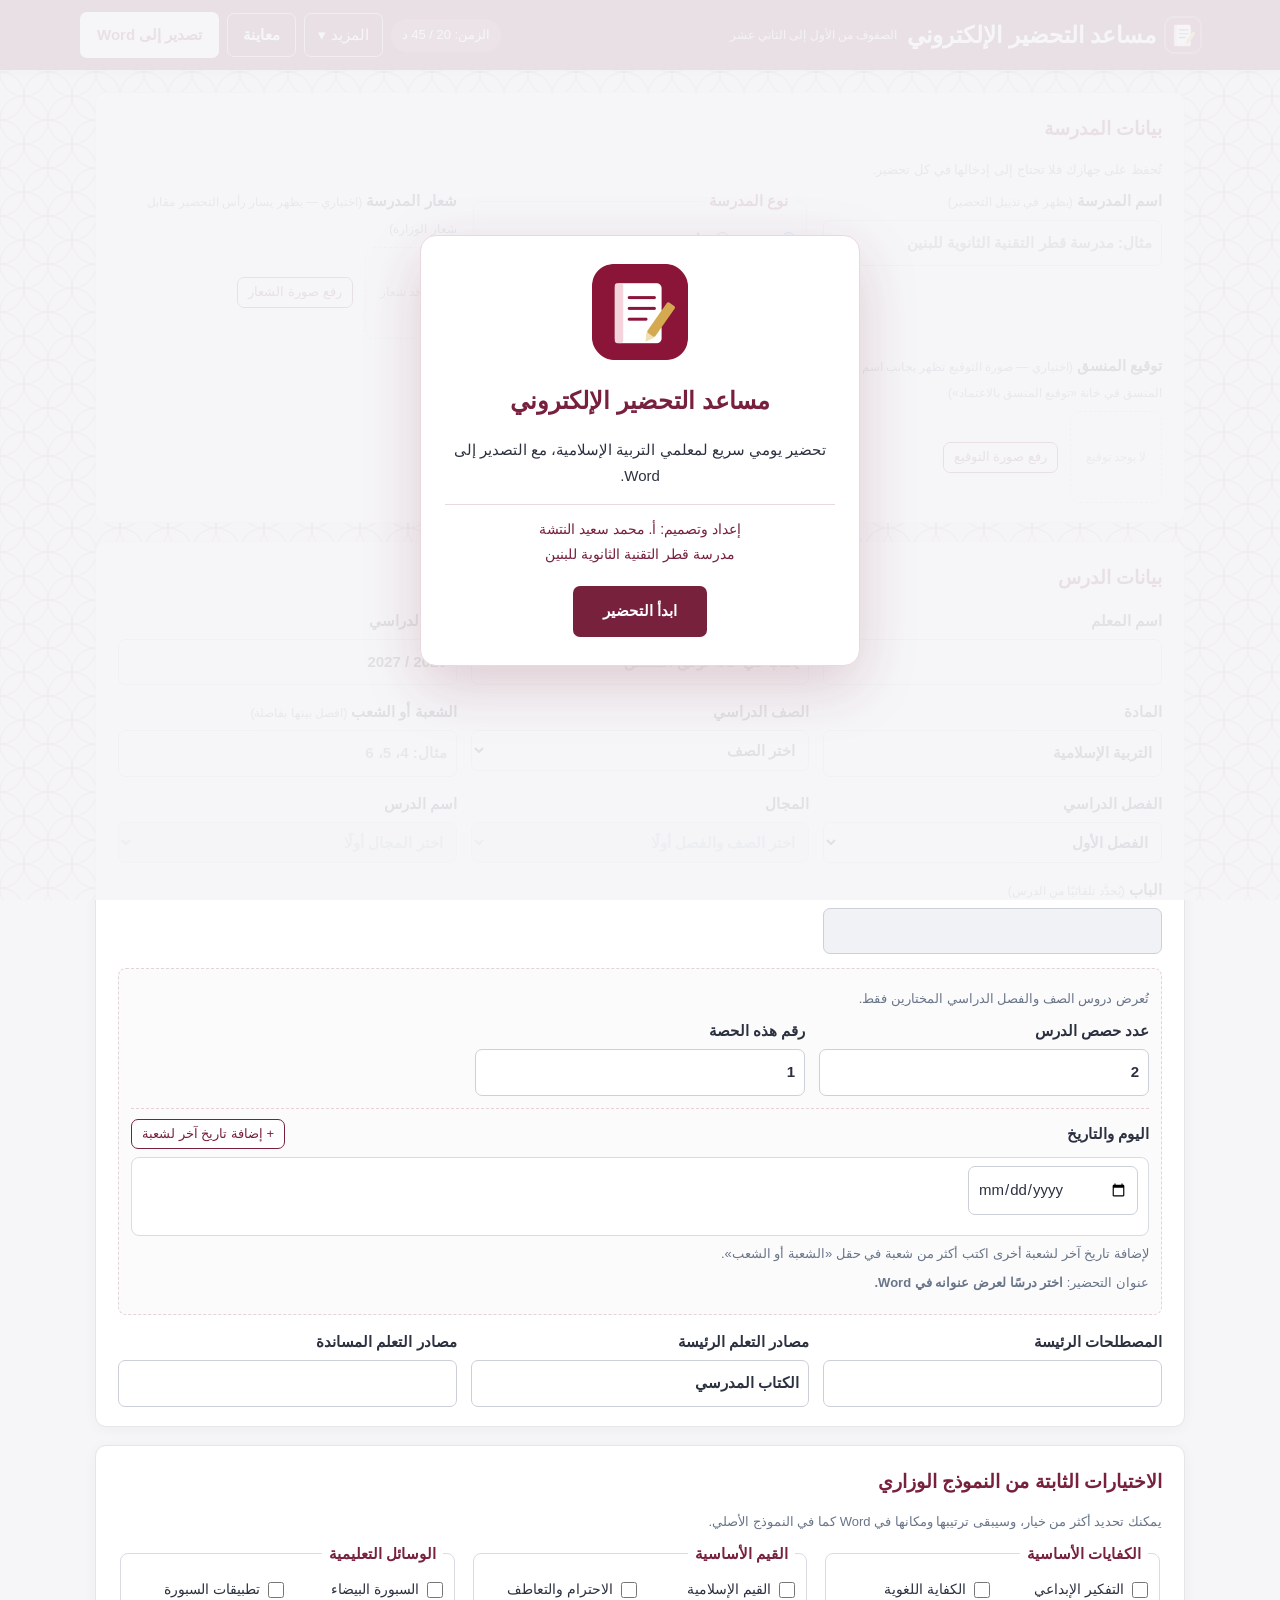
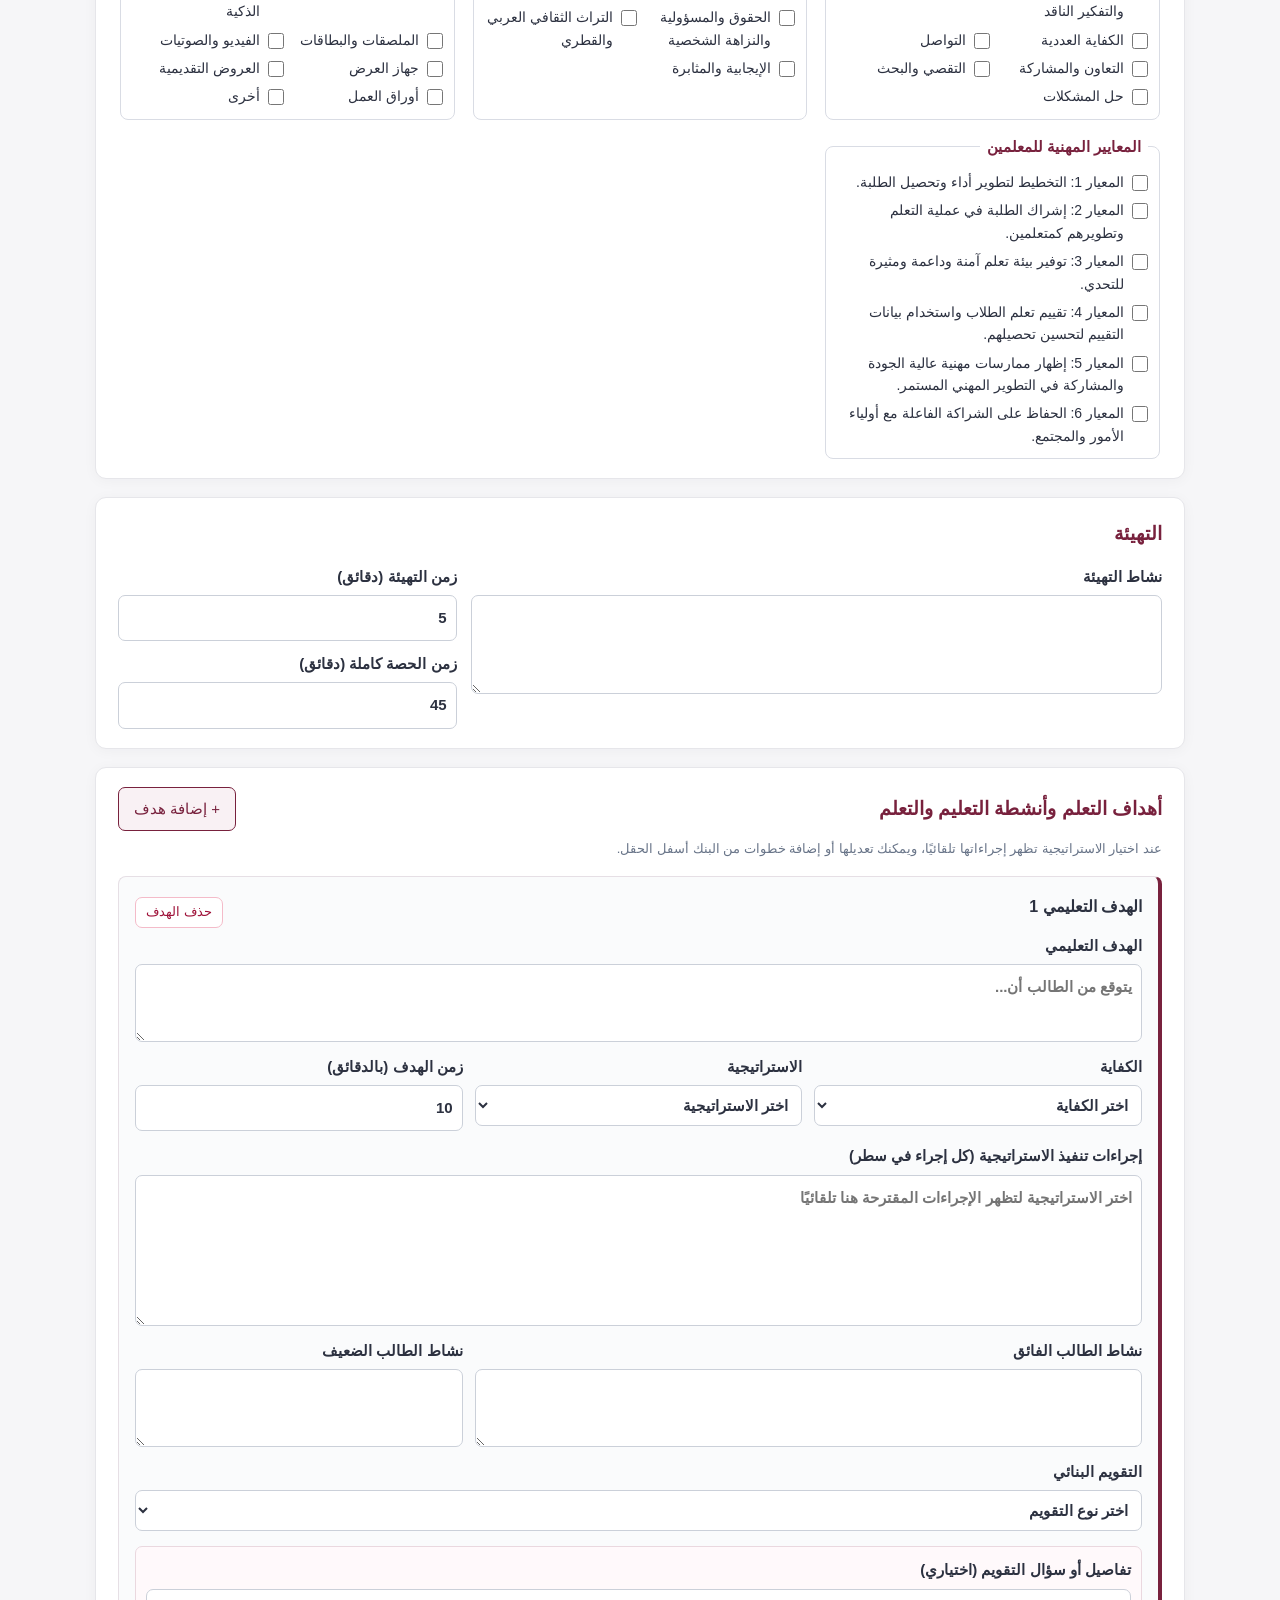
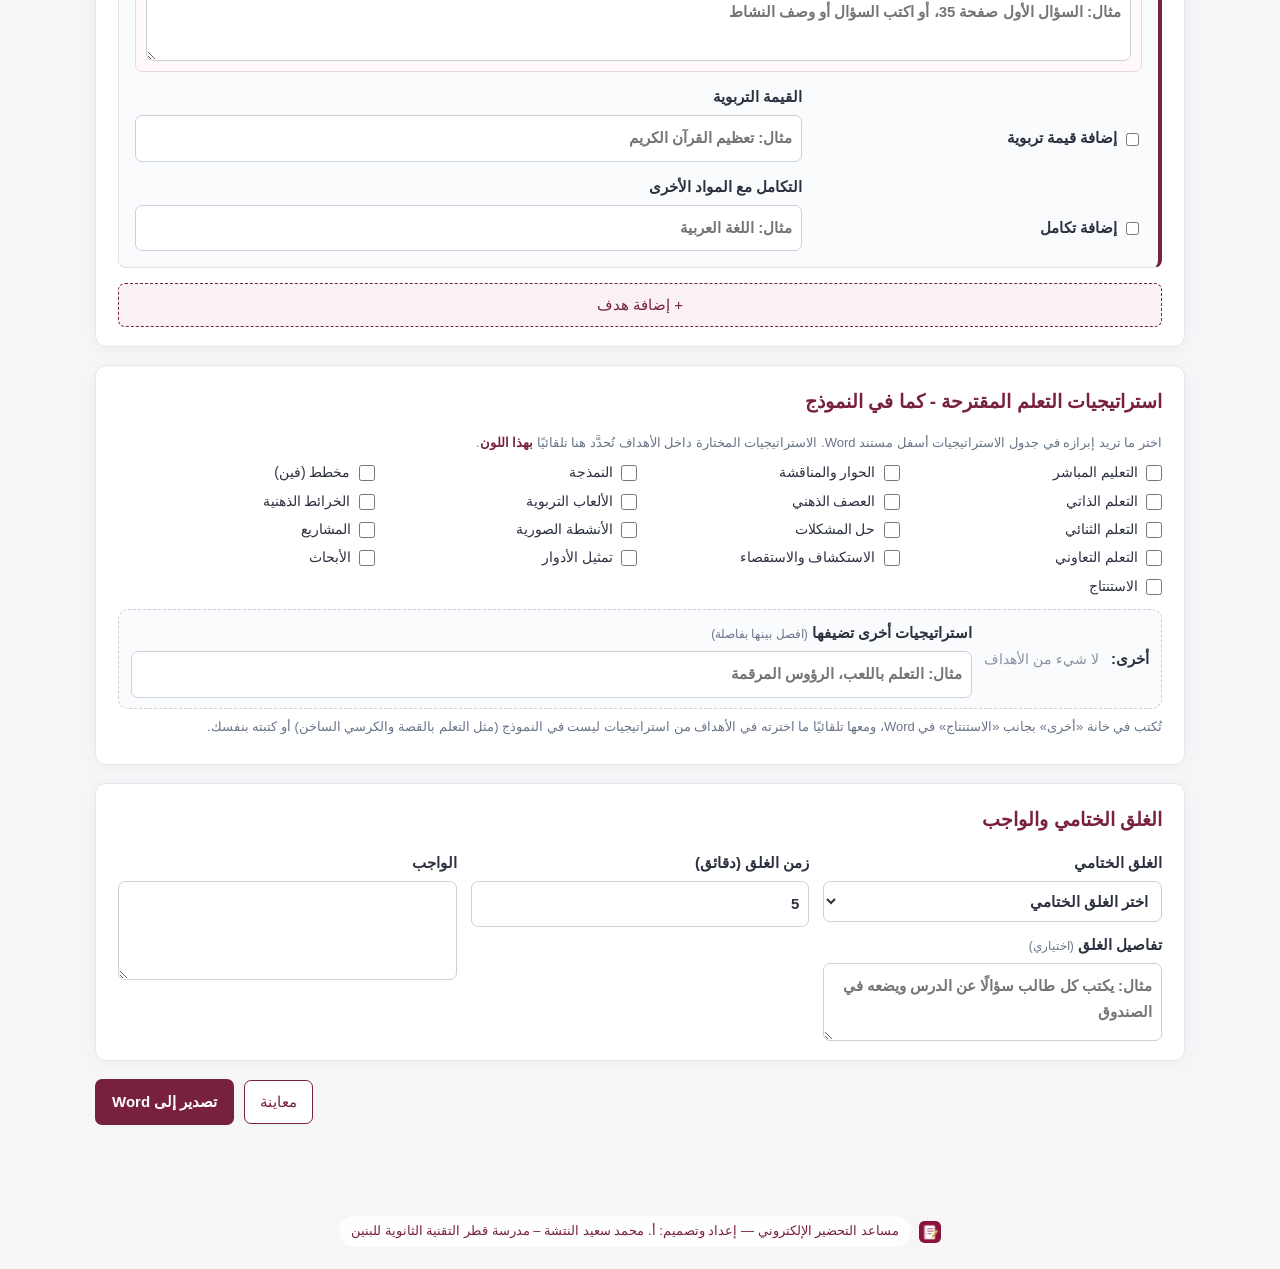
<file: musaed/index.html>
<!doctype html>
<html lang="ar" dir="rtl">
<head>
<meta charset="utf-8">
<meta name="viewport" content="width=device-width,initial-scale=1">
<title>مساعد التحضير الإلكتروني</title>
<meta name="description" content="مساعد التحضير الإلكتروني لمعلمي التربية الإسلامية: تحضير يومي سريع وتصدير إلى Word.">
<meta name="theme-color" content="#78213d">
<link rel="manifest" href="manifest.webmanifest">
<link rel="icon" type="image/png" sizes="32x32" href="icons/favicon-32.png">
<link rel="icon" type="image/png" sizes="16x16" href="icons/favicon-16.png">
<link rel="apple-touch-icon" href="icons/apple-touch-icon.png">
<meta name="apple-mobile-web-app-capable" content="yes">
<meta name="apple-mobile-web-app-title" content="مساعد التحضير">
<link rel="stylesheet" href="static/style.css?v=2026-11-18">
</head>
<body>

<header>
  <h1 class="brand"><img src="icons/icon-192.png" alt="" width="34" height="34"> مساعد التحضير الإلكتروني <small>الصفوف من الأول إلى الثاني عشر</small></h1>
  <div class="header-actions">
    <div class="time-badge" id="time_badge" title="مجموع أزمنة التهيئة والأهداف والغلق">الزمن: 0 / 45 د</div>
    <details class="menu">
      <summary>المزيد ▾</summary>
      <div class="menu-list">
        <button type="button" id="newBtn">تحضير جديد (مسح النموذج)</button>
        <button type="button" id="nextBtn">الحصة التالية لنفس الدرس</button>
        <button type="button" id="lintBtn">تدقيق التحضير</button>
        <button type="button" id="saveFileBtn">حفظ التحضير في ملف</button>
        <button type="button" id="openFileBtn">فتح تحضير محفوظ</button>
        <button type="button" id="openFolderBtn" hidden>فتح مجلد التحضيرات</button>
        <button type="button" id="installBtn">تثبيت المساعد على هذا الجهاز</button>
        <button type="button" id="helpBtn">طريقة التثبيت والمساعدة</button>
        <button type="button" id="toolsBtn">من أدواتنا</button>
        <button type="button" id="quitBtn" class="danger" hidden>إيقاف المساعد</button>
      </div>
    </details>
    <button id="previewBtn" type="button">معاينة</button>
    <button id="exportBtn" type="button" class="primary">تصدير إلى Word</button>
  </div>
  <input type="file" id="openFile" accept=".json,application/json" hidden>
</header>

<main>
<div id="error" role="alert" class="error-msg" hidden></div>

<section>
  <h2>بيانات المدرسة</h2>
  <p class="note" id="storageNote">تُحفظ على جهازك فلا تحتاج إلى إدخالها في كل تحضير.</p>
  <div class="grid school-grid">
    <label>اسم المدرسة <span class="hint-inline">(يظهر في تذييل التحضير)</span><input id="school_name" placeholder="مثال: مدرسة قطر التقنية الثانوية للبنين"></label>
    <fieldset class="school-type"><legend>نوع المدرسة</legend>
      <label><input type="radio" name="school_type_r" value="بنين" checked> بنين</label>
      <label><input type="radio" name="school_type_r" value="بنات"> بنات</label>
      <input type="hidden" id="school_type" value="بنين">
      <p class="note">في مدارس البنات تُكتب الإجراءات بصيغة المؤنث (تقرأ الطالبة...).</p>
    </fieldset>
    <div class="logo-box">
      <span class="logo-title">شعار المدرسة <span class="hint-inline">(اختياري — يظهر يسار رأس التحضير مقابل شعار الوزارة)</span></span>
      <div class="logo-row">
        <div class="logo-preview" id="logoPreview"><span>لا يوجد شعار</span></div>
        <div class="logo-actions">
          <button type="button" class="mini" id="logoBtn">رفع صورة الشعار</button>
          <button type="button" class="mini danger-mini" id="logoRemove" hidden>حذف الشعار</button>
        </div>
      </div>
      <input type="file" id="logoFile" accept="image/png,image/jpeg,image/webp,image/gif,image/bmp" hidden>
    </div>
    <div class="logo-box">
      <span class="logo-title">توقيع المنسق <span class="hint-inline">(اختياري — صورة التوقيع تظهر بجانب اسم المنسق في خانة «توقيع المنسق بالاعتماد»)</span></span>
      <div class="logo-row">
        <div class="logo-preview sign-preview" id="signPreview"><span>لا يوجد توقيع</span></div>
        <div class="logo-actions">
          <button type="button" class="mini" id="signBtn">رفع صورة التوقيع</button>
          <button type="button" class="mini danger-mini" id="signRemove" hidden>حذف التوقيع</button>
        </div>
      </div>
      <input type="file" id="signFile" accept="image/png,image/jpeg,image/webp,image/gif,image/bmp" hidden>
    </div>
  </div>
</section>

<section>
  <h2>بيانات الدرس</h2>
  <div class="grid">
    <label><span id="teacherLabel">اسم المعلم</span><input id="teacher_name"></label>
    <label>اسم المنسق<input id="coordinator_name" placeholder="يُكتب في خانة توقيع المنسق"></label>
    <label>العام الدراسي<input id="school_year" type="text" placeholder="مثال: 2026 / 2027" autocomplete="off" inputmode="numeric"></label>
    <label>المادة<input id="subject" value="التربية الإسلامية"></label>

    <label>الصف الدراسي
      <select id="grade">
        <option value="">اختر الصف</option>
        <option>الأول</option><option>الثاني</option><option>الثالث</option><option>الرابع</option>
        <option>الخامس</option><option>السادس</option><option>السابع</option><option>الثامن</option>
        <option>التاسع</option><option>العاشر</option><option>الحادي عشر</option><option>الثاني عشر</option>
      </select>
    </label>
    <label>الشعبة أو الشعب <span class="hint-inline">(افصل بينها بفاصلة)</span><input id="grade_section" placeholder="مثال: 4، 5، 6"></label>
    <label>الفصل الدراسي
      <select id="semester"><option value="الأول">الفصل الأول</option><option value="الثاني">الفصل الثاني</option></select>
    </label>

    <label>المجال<select id="unit"><option value="">اختر الصف والفصل أولًا</option></select></label>
    <label>اسم الدرس<select id="lesson_id" disabled><option value="">اختر المجال أولًا</option></select></label>
    <label>الباب <span class="hint-inline">(يُحدَّد تلقائيًا من الدرس)</span><input id="chapter" readonly tabindex="-1" class="readonly" value=""></label>

    <input type="hidden" id="lesson_title">

    <div class="lesson-details" style="grid-column:1/-1">
      <p class="note" id="lesson_hint">تُعرض دروس الصف والفصل الدراسي المختارين فقط.</p>
      <div class="grid">
        <label>عدد حصص الدرس<input id="sessions_total" type="number" min="1" max="20" value="2"></label>
        <label>رقم هذه الحصة<input id="session_number" type="number" min="1" max="20" value="1"></label>
        <input type="hidden" id="day_date">
      </div>
      <div id="dates-box">
        <div class="dates-head">
          <strong>اليوم والتاريخ</strong>
          <button type="button" class="mini" id="addDateBtn">+ إضافة تاريخ آخر لشعبة</button>
        </div>
        <div id="dates-list"></div>
        <p class="note" id="dates-note"></p>
      </div>
      <div class="grid" id="verses-box" hidden>
        <label>من الآية<input id="verses_from" type="number" min="1" placeholder="رقم الآية الأولى"></label>
        <label>إلى الآية<input id="verses_to" type="number" min="1" placeholder="رقم الآية الأخيرة"></label>
      </div>
      <p class="note">عنوان التحضير: <strong id="lesson_preview">اختر درسًا لعرض عنوانه في Word.</strong></p>
    </div>

    <label>المصطلحات الرئيسة<input id="terms"></label>
    <label>مصادر التعلم الرئيسة<input id="main_sources" value="الكتاب المدرسي"></label>
    <label>مصادر التعلم المساندة<input id="support_sources"></label>
  </div>
</section>

<section>
  <h2>الاختيارات الثابتة من النموذج الوزاري</h2>
  <p class="note">يمكنك تحديد أكثر من خيار، وسيبقى ترتيبها ومكانها في Word كما في النموذج الأصلي.</p>
  <div class="grid">
    <fieldset><legend>الكفايات الأساسية</legend><div id="selected_competencies" class="checkgrid"></div></fieldset>
    <fieldset><legend>القيم الأساسية</legend><div id="selected_values" class="checkgrid"></div></fieldset>
    <fieldset><legend>الوسائل التعليمية</legend><div id="selected_tools" class="checkgrid"></div></fieldset>
    <fieldset><legend>المعايير المهنية للمعلمين</legend><div id="selected_standards" class="checkgrid"></div></fieldset>
  </div>
</section>

<section>
  <h2>التهيئة</h2>
  <div class="grid">
    <label class="span2">نشاط التهيئة<textarea id="warmup" rows="3"></textarea></label>
    <div>
      <label>زمن التهيئة (دقائق)<input id="warmup_time" type="number" min="1" max="180" value="5"></label>
      <label class="mt">زمن الحصة كاملة (دقائق)<input id="class_duration" type="number" min="10" max="180" value="45"></label>
    </div>
  </div>
</section>

<section>
  <div class="section-head">
    <h2>أهداف التعلم وأنشطة التعليم والتعلم</h2>
    <button type="button" class="secondary" id="addBtn">+ إضافة هدف</button>
  </div>
  <p class="note">عند اختيار الاستراتيجية تظهر إجراءاتها تلقائيًا، ويمكنك تعديلها أو إضافة خطوات من البنك أسفل الحقل.</p>
  <div id="objectives-container"></div>
  <button type="button" class="secondary add-bottom" id="addBtn2">+ إضافة هدف</button>
</section>

<section>
  <h2>استراتيجيات التعلم المقترحة - كما في النموذج</h2>
  <p class="note">اختر ما تريد إبرازه في جدول الاستراتيجيات أسفل مستند Word. الاستراتيجيات المختارة داخل الأهداف تُحدَّد هنا تلقائيًا <span class="auto-sample">بهذا اللون</span>.</p>
  <div id="selected_strategies" class="checkgrid four"></div>
  <div class="others-box">
    <strong>أخرى:</strong>
    <span id="other_auto" class="others-auto"></span>
    <label class="others-input">استراتيجيات أخرى تضيفها <span class="hint-inline">(افصل بينها بفاصلة)</span><input id="other_strategies" placeholder="مثال: التعلم باللعب، الرؤوس المرقمة"></label>
  </div>
  <p class="note">تُكتب في خانة «أخرى» بجانب «الاستنتاج» في Word، ومعها تلقائيًا ما اخترته في الأهداف من استراتيجيات ليست في النموذج (مثل التعلم بالقصة والكرسي الساخن) أو كتبته بنفسك.</p>
</section>

<section>
  <h2>الغلق الختامي والواجب</h2>
  <div class="grid">
    <div class="closure-box">
      <label>الغلق الختامي<select id="closure_type"></select></label>
      <label class="mt">تفاصيل الغلق <span class="hint-inline" id="closureHint">(اختياري)</span><textarea id="closure" rows="2" placeholder="مثال: يكتب كل طالب سؤالًا عن الدرس ويضعه في الصندوق"></textarea></label>
    </div>
    <label>زمن الغلق (دقائق)<input id="closure_time" type="number" min="1" max="180" value="5"></label>
    <label>الواجب<textarea id="homework" rows="3"></textarea></label>
  </div>
</section>

<div class="bottom-bar">
  <p id="status" role="status"></p>
  <button type="button" id="previewBtn2">معاينة</button>
  <button type="button" id="exportBtn2" class="primary">تصدير إلى Word</button>
</div>
</main>

<footer class="credit">
  <img src="icons/icon-192.png" alt="" width="22" height="22">
  <span>مساعد التحضير الإلكتروني — إعداد وتصميم: أ. محمد سعيد النتشة – مدرسة قطر التقنية الثانوية للبنين</span>
</footer>

<dialog id="previewDialog">
  <div class="dialog-head">
    <h2>معاينة التحضير</h2>
    <div>
      <button type="button" id="previewExport" class="primary">تصدير إلى Word</button>
      <button type="button" id="previewClose">إغلاق</button>
    </div>
  </div>
  <div id="previewBody"></div>
</dialog>

<dialog id="toolsDialog">
  <div class="dialog-head">
    <h2>من أدواتنا</h2>
    <div><button type="button" id="toolsClose">إغلاق</button></div>
  </div>
  <div class="help-body">
    <p class="note">أدوات مجانية للمعلمين من إعداد أ. محمد سعيد النتشة، تعمل من المتصفح دون تثبيت. شاهد شرح كل أداة، أو افتح بوسترها وأرسله لزملائك.</p>
    <a class="promo-start" href="https://qatareducation-my.sharepoint.com/:v:/r/personal/m_alnatsheh0701_education_qa/_layouts/15/stream.aspx?id=%2Fpersonal%2Fm%5Falnatsheh0701%5Feducation%5Fqa%2FDocuments%2F%D8%A3%D8%AF%D9%88%D8%A7%D8%AA%20%D8%A7%D9%84%D9%85%D8%B9%D9%84%D9%85%D9%8A%D9%86%2F%D8%A3%D8%AF%D9%88%D8%A7%D8%AA%20%D8%A7%D9%84%D9%85%D8%B9%D9%84%D9%85%D9%8A%D9%86%2F%D9%81%D9%8A%D8%AF%D9%8A%D9%88%20%D8%A7%D9%84%D8%A8%D8%AF%D8%A1%20%D8%A8%D8%A3%D8%AF%D9%88%D8%A7%D8%AA%20%D8%A7%D9%84%D9%85%D8%B9%D9%84%D9%85%D9%8A%D9%86%2Emp4&share=cQoRt3jcoN9tQrR5XCvFY%5FwhEgUDvcTYOnmHdjW9xojOoFRo9w" target="_blank" rel="noopener" title="شاهد فيديو البدء">
      <span class="pv-img"><img src="static/promo/v-start.jpg" alt="فيديو البدء بأدوات المعلمين" loading="lazy"><span class="pv-play">▶</span><span class="pv-dur">3:26</span></span>
      <span class="ps-txt"><b>▶ فيديو البدء بأدوات المعلمين</b><small>الاستخراج في «المستندات»، و«ابدأ من هنا»، وأيقونة سطح المكتب، وأول استعمال.</small></span>
    </a>
    <div class="tool-card tool-current">
      <span class="tool-svg"><svg viewBox="0 0 24 24" width="28" height="28" fill="none" stroke="currentColor" stroke-width="1.8" stroke-linecap="round" stroke-linejoin="round"><path d="M4 5a2 2 0 0 1 2-2h13v16H6a2 2 0 0 0-2 2z"/><path d="M4 19V5M8 7h7"/></svg></span>
      <div>
        <h3>مساعد التحضير الإلكتروني <span class="tool-here">هذه الأداة</span></h3>
        <p>تحضير الدروس اليومي لمعلمي التربية الإسلامية للصفوف من الأول إلى الثاني عشر، على القالب الوزاري. تختار الصف والدرس، فيُعدّ لك التحضير جاهزًا للتعديل، ويُصدَّر إلى Word في دقائق بدل ساعات. وجدول حصصك يملأ التواريخ والحصص في التأمل الذاتي.</p>
        <div class="promo-row">
          <a class="promo-vid" href="https://qatareducation-my.sharepoint.com/:v:/r/personal/m_alnatsheh0701_education_qa/_layouts/15/stream.aspx?id=%2Fpersonal%2Fm%5Falnatsheh0701%5Feducation%5Fqa%2FDocuments%2F%D8%A3%D8%AF%D9%88%D8%A7%D8%AA%20%D8%A7%D9%84%D9%85%D8%B9%D9%84%D9%85%D9%8A%D9%86%2F%D8%A3%D8%AF%D9%88%D8%A7%D8%AA%20%D8%A7%D9%84%D9%85%D8%B9%D9%84%D9%85%D9%8A%D9%86%2F%D9%81%D9%8A%D8%AF%D9%8A%D9%88%20%D8%B4%D8%B1%D8%AD%20%D9%85%D8%B3%D8%A7%D8%B9%D8%AF%20%D8%A7%D9%84%D8%AA%D8%AD%D8%B6%D9%8A%D8%B1%20%D8%A7%D9%84%D8%A5%D9%84%D9%83%D8%AA%D8%B1%D9%88%D9%86%D9%8A%2Emp4&share=cQqL6NB45EEOQqGVrc6FOj7hEgUDQ%2DMwPdl%2DNVXqWATGQJKSAQ" target="_blank" rel="noopener" title="شاهد فيديو الشرح">
            <span class="pv-img"><img src="static/promo/v-prep.jpg" alt="فيديو شرح مساعد التحضير الإلكتروني" loading="lazy"><span class="pv-play">▶</span><span class="pv-dur">5:09</span></span>
            <b>▶ شاهد الشرح</b>
          </a>
          <a class="promo-post" href="static/promo/poster-prep.jpg" target="_blank" rel="noopener" title="افتح البوستر كاملًا">
            <span class="pv-img"><img src="static/promo/poster-prep-s.jpg" alt="بوستر مساعد التحضير الإلكتروني" loading="lazy"></span>
            <b>البوستر</b>
          </a>
        </div>
        <a class="promo-save" href="static/promo/poster-prep.jpg" download="بوستر مساعد التحضير الإلكتروني.jpg">⬇ حفظ البوستر لإرساله</a>
      </div>
    </div>
    <div class="tool-card">
      <span class="tool-svg"><svg viewBox="0 0 24 24" width="28" height="28" fill="none" stroke="currentColor" stroke-width="1.8" stroke-linecap="round" stroke-linejoin="round"><path d="M7 3h7l5 5v13H7z"/><path d="M14 3v5h5"/><path d="M10 13h6M10 17h4"/></svg></span>
      <div>
        <h3>معد أوراق العمل</h3>
        <p>أوراق العمل والاختبارات القصيرة لكل المواد. تكتب أسئلتك، والأداة تنسّق الورقة وتوزّع الدرجات وترتّب الصفحات، وتُخرجها في Word جاهزة للطباعة. وفيها نموذجان (أ/ب)، ونسخ بأسماء الطلاب.</p>
        <p class="tool-slogan">«أسئلتك من إعدادك… وتنسيقها علينا!»</p>
        <div class="promo-row">
          <a class="promo-vid" href="https://qatareducation-my.sharepoint.com/:v:/r/personal/m_alnatsheh0701_education_qa/_layouts/15/stream.aspx?id=%2Fpersonal%2Fm%5Falnatsheh0701%5Feducation%5Fqa%2FDocuments%2F%D8%A3%D8%AF%D9%88%D8%A7%D8%AA%20%D8%A7%D9%84%D9%85%D8%B9%D9%84%D9%85%D9%8A%D9%86%2F%D8%A3%D8%AF%D9%88%D8%A7%D8%AA%20%D8%A7%D9%84%D9%85%D8%B9%D9%84%D9%85%D9%8A%D9%86%2F%D9%81%D9%8A%D8%AF%D9%8A%D9%88%20%D8%B4%D8%B1%D8%AD%20%D9%85%D8%B9%D8%AF%20%D8%A3%D9%88%D8%B1%D8%A7%D9%82%20%D8%A7%D9%84%D8%B9%D9%85%D9%84%2Emp4&share=cQq7OmmG%2DyUdRrjDQb7sPXpSEgUD%2DCfNvqqDAiIVsdvpYOlL%5FA" target="_blank" rel="noopener" title="شاهد فيديو الشرح">
            <span class="pv-img"><img src="static/promo/v-ws.jpg" alt="فيديو شرح معد أوراق العمل" loading="lazy"><span class="pv-play">▶</span><span class="pv-dur">4:34</span></span>
            <b>▶ شاهد الشرح</b>
          </a>
          <a class="promo-post" href="static/promo/poster-ws.jpg" target="_blank" rel="noopener" title="افتح البوستر كاملًا">
            <span class="pv-img"><img src="static/promo/poster-ws-s.jpg" alt="بوستر معد أوراق العمل" loading="lazy"></span>
            <b>البوستر</b>
          </a>
        </div>
        <a class="promo-save" href="static/promo/poster-ws.jpg" download="بوستر معد أوراق العمل.jpg">⬇ حفظ البوستر لإرساله</a>
      </div>
    </div>
    <div class="tool-card">
      <span class="tool-svg"><svg viewBox="0 0 24 24" width="28" height="28" fill="none" stroke="currentColor" stroke-width="1.8" stroke-linecap="round" stroke-linejoin="round"><circle cx="12" cy="12" r="8"/><circle cx="12" cy="12" r="3"/></svg></span>
      <div>
        <h3>معد الاختبارات المدرسية</h3>
        <p>اختبارات التربية الإسلامية على القالب الوزاري. تكتب الأسئلة وإجاباتها، فيُخرج لك ملفي Word: ورقة الاختبار ونموذج الإجابة. يرتّب البدائل ويوزّع الإجابات الصحيحة، وفيه المصحف بالرسم العثماني، والأحاديث المشكولة، و«أكمل الحديث» بفراغات منسقة، وبناء الاختبار من جدول المواصفات ومطابقته.</p>
        <div class="promo-row">
          <a class="promo-vid" href="https://qatareducation-my.sharepoint.com/:v:/r/personal/m_alnatsheh0701_education_qa/_layouts/15/stream.aspx?id=%2Fpersonal%2Fm%5Falnatsheh0701%5Feducation%5Fqa%2FDocuments%2F%D8%A3%D8%AF%D9%88%D8%A7%D8%AA%20%D8%A7%D9%84%D9%85%D8%B9%D9%84%D9%85%D9%8A%D9%86%2F%D8%A3%D8%AF%D9%88%D8%A7%D8%AA%20%D8%A7%D9%84%D9%85%D8%B9%D9%84%D9%85%D9%8A%D9%86%2F%D9%81%D9%8A%D8%AF%D9%8A%D9%88%20%D9%85%D8%B9%D8%AF%20%D8%A7%D9%84%D8%A7%D8%AE%D8%AA%D8%A8%D8%A7%D8%B1%D8%A7%D8%AA%20%D8%A7%D9%84%D9%85%D8%AF%D8%B1%D8%B3%D9%8A%D8%A9%2Emp4&share=cQrGnIb%5F5603RKWZUuhQvZUVEgUDf2JrOdHSZsGobEqCLIBy4w" target="_blank" rel="noopener" title="شاهد فيديو الشرح">
            <span class="pv-img"><img src="static/promo/v-ex.jpg" alt="فيديو شرح معد الاختبارات المدرسية" loading="lazy"><span class="pv-play">▶</span><span class="pv-dur">4:10</span></span>
            <b>▶ شاهد الشرح</b>
          </a>
          <a class="promo-post" href="static/promo/poster-ex.jpg" target="_blank" rel="noopener" title="افتح البوستر كاملًا">
            <span class="pv-img"><img src="static/promo/poster-ex-s.jpg" alt="بوستر معد الاختبارات المدرسية" loading="lazy"></span>
            <b>البوستر</b>
          </a>
        </div>
        <a class="promo-save" href="static/promo/poster-ex.jpg" download="بوستر معد الاختبارات المدرسية.jpg">⬇ حفظ البوستر لإرساله</a>
      </div>
    </div>
    <p class="promo-dl">لإرسال الأدوات لزميل: <a href="https://drive.google.com/file/d/1kXBooXYsA51xmHlGNCUMFe1D51Qqzi2A/view?usp=sharing" target="_blank" rel="noopener">رابط التحميل</a> (الأدوات الثلاث في ملف واحد).</p>
  </div>
</dialog>

<dialog id="helpDialog">
  <div class="dialog-head">
    <h2>تثبيت المساعد والمساعدة</h2>
    <div><button type="button" id="helpClose">إغلاق</button></div>
  </div>
  <div class="help-body">
    <h3>على الكمبيوتر (Chrome أو Edge)</h3>
    <p>اضغط زر «تثبيت المساعد على هذا الجهاز» من قائمة «المزيد»، أو أيقونة التثبيت في شريط العنوان أعلى المتصفح. ستظهر أيقونة «مساعد التحضير» على سطح المكتب وفي قائمة ابدأ.</p>
    <h3>على الآيفون والآيباد (Safari)</h3>
    <p>اضغط زر المشاركة <strong>⬆︎</strong> أسفل الشاشة، ثم «إضافة إلى الشاشة الرئيسية».</p>
    <h3>على أجهزة أندرويد (Chrome)</h3>
    <p>افتح قائمة المتصفح ⋮ ثم «تثبيت التطبيق» أو «إضافة إلى الشاشة الرئيسية».</p>
    <h3>أين يُحفظ عملي؟</h3>
    <p>يُحفظ التحضير تلقائيًا على جهازك أنت فقط. لنقله إلى جهاز آخر استخدم «حفظ التحضير في ملف» ثم «فتح تحضير محفوظ» على الجهاز الآخر.</p>
    <p class="note">بعد أول فتح يعمل المساعد حتى دون اتصال بالإنترنت.</p>
  </div>
</dialog>

<div class="splash" id="splash" hidden>
  <div class="splash-card">
    <img src="icons/icon-192.png" alt="" width="96" height="96">
    <h1>مساعد التحضير الإلكتروني</h1>
    <p>تحضير يومي سريع لمعلمي التربية الإسلامية، مع التصدير إلى Word.</p>
    <p class="splash-credit">إعداد وتصميم: أ. محمد سعيد النتشة<br>مدرسة قطر التقنية الثانوية للبنين</p>
    <button type="button" class="primary" id="splashStart">ابدأ التحضير</button>
  </div>
</div>

<script src="static/local.js?v=2026-11-12"></script>
<script src="static/sync.js?v=3.0.0"></script>
<script>
TTLocal.start({ id: 'musaed', app: 'musaed-tahdeer', title: 'مساعد التحضير الإلكتروني', out: 'التحضيرات', version: '3.0.0', fallbackName: 'تحضير', backupDir: 'نسخ احتياطية للمسودة',
  store: {
    draft: { key: 'lessonPrepDraft_v1', file: 'المسودة.json' },
    logo: { key: 'schoolLogo_v1', file: 'شعار_المدرسة.json' },
    sign: { key: 'coordinatorSign_v1', file: 'توقيع_المنسق.json' },
    flags: { key: 'musaed.flags.v1', file: 'إعدادات.json' },
    timetable: { key: 'musaed.timetable.v1', file: 'جدول_الحصص.json' },
    mystrat: { key: 'musaed.myStrategies.v1', file: 'استراتيجياتي.json' } } },
  ["static/lists.js?v=2026-11-12",
  "static/lessons.js?v=2026-11-12",
  "static/strategy_bank.js?v=2026-11-14",
  "static/template.js?v=2026-11-12",
  "static/jszip.min.js?v=2026-11-12",
  "static/docx-export.js?v=2026-11-14b",
  "static/lint.js?v=2026-11-12",
  "static/planner.js?v=2026-11-14",
  "static/app.js?v=2026-11-14"]);
</script>
</body>
</html>
</file>
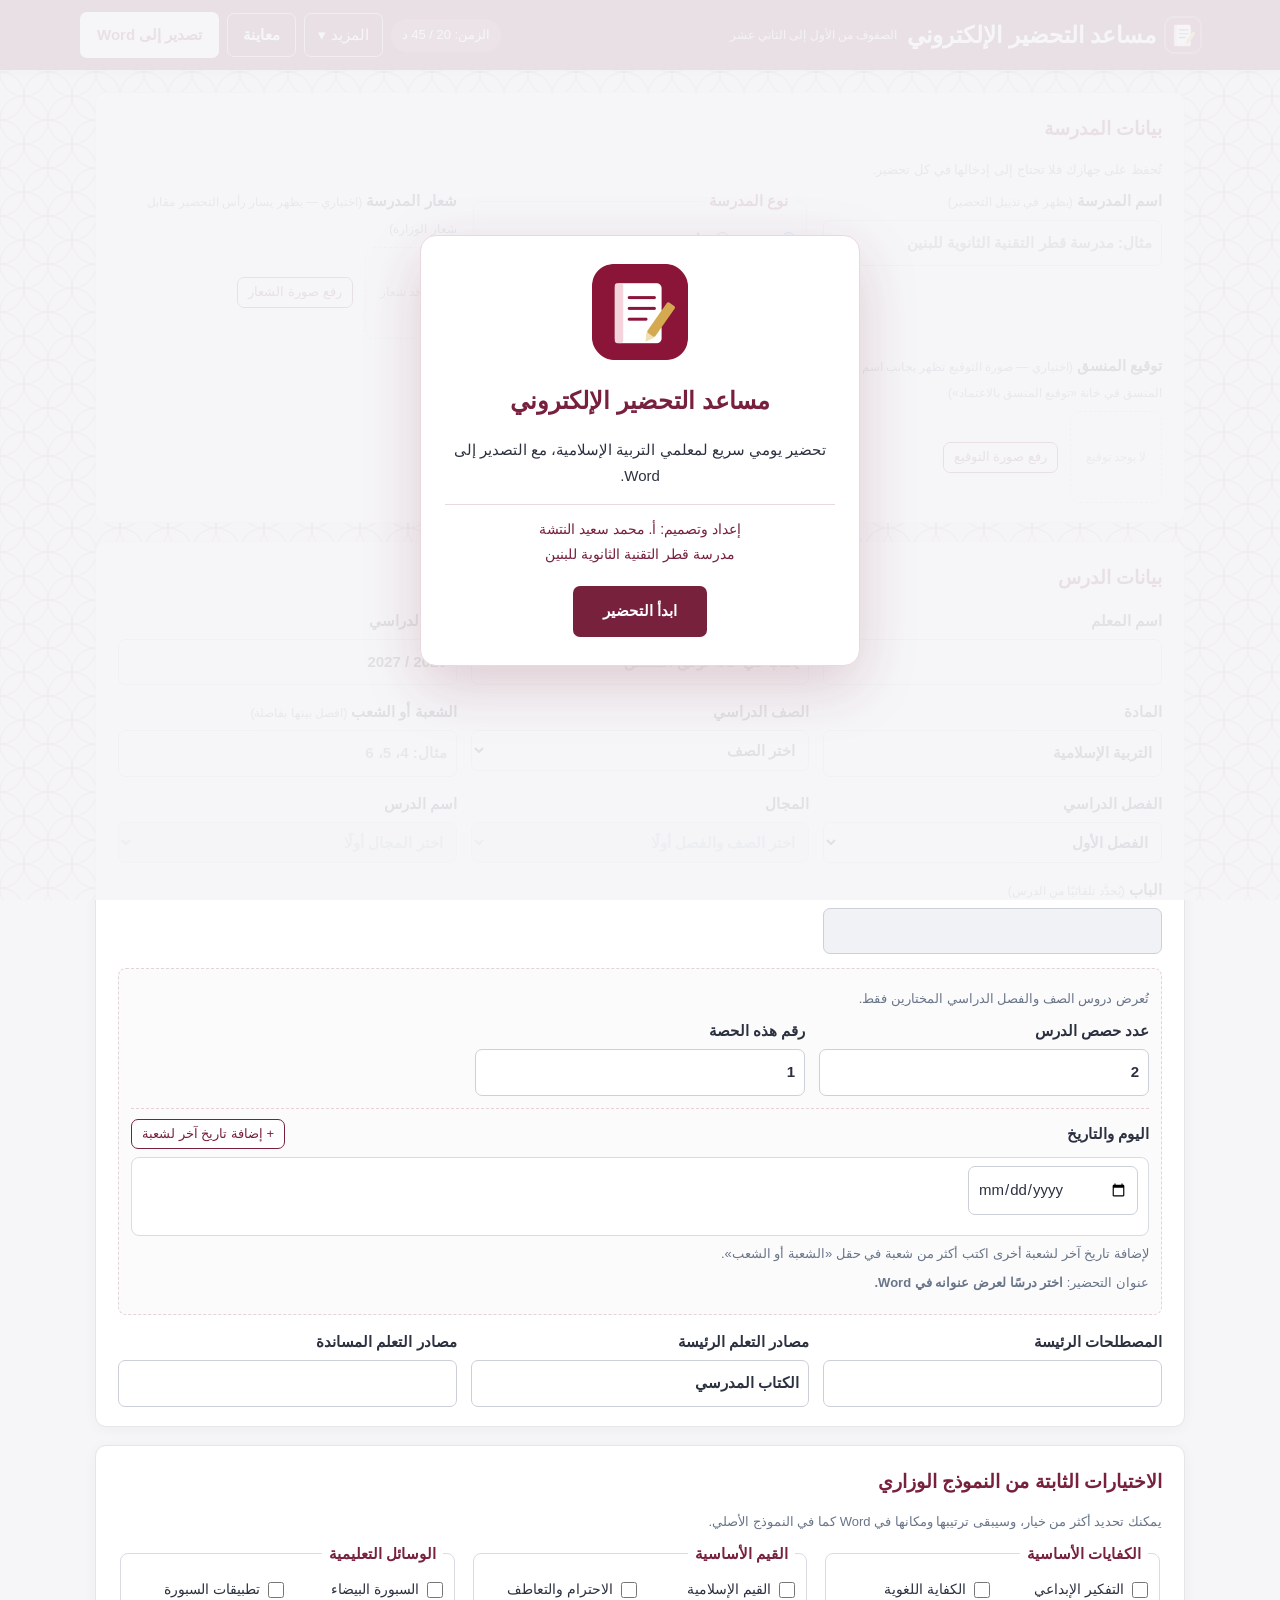
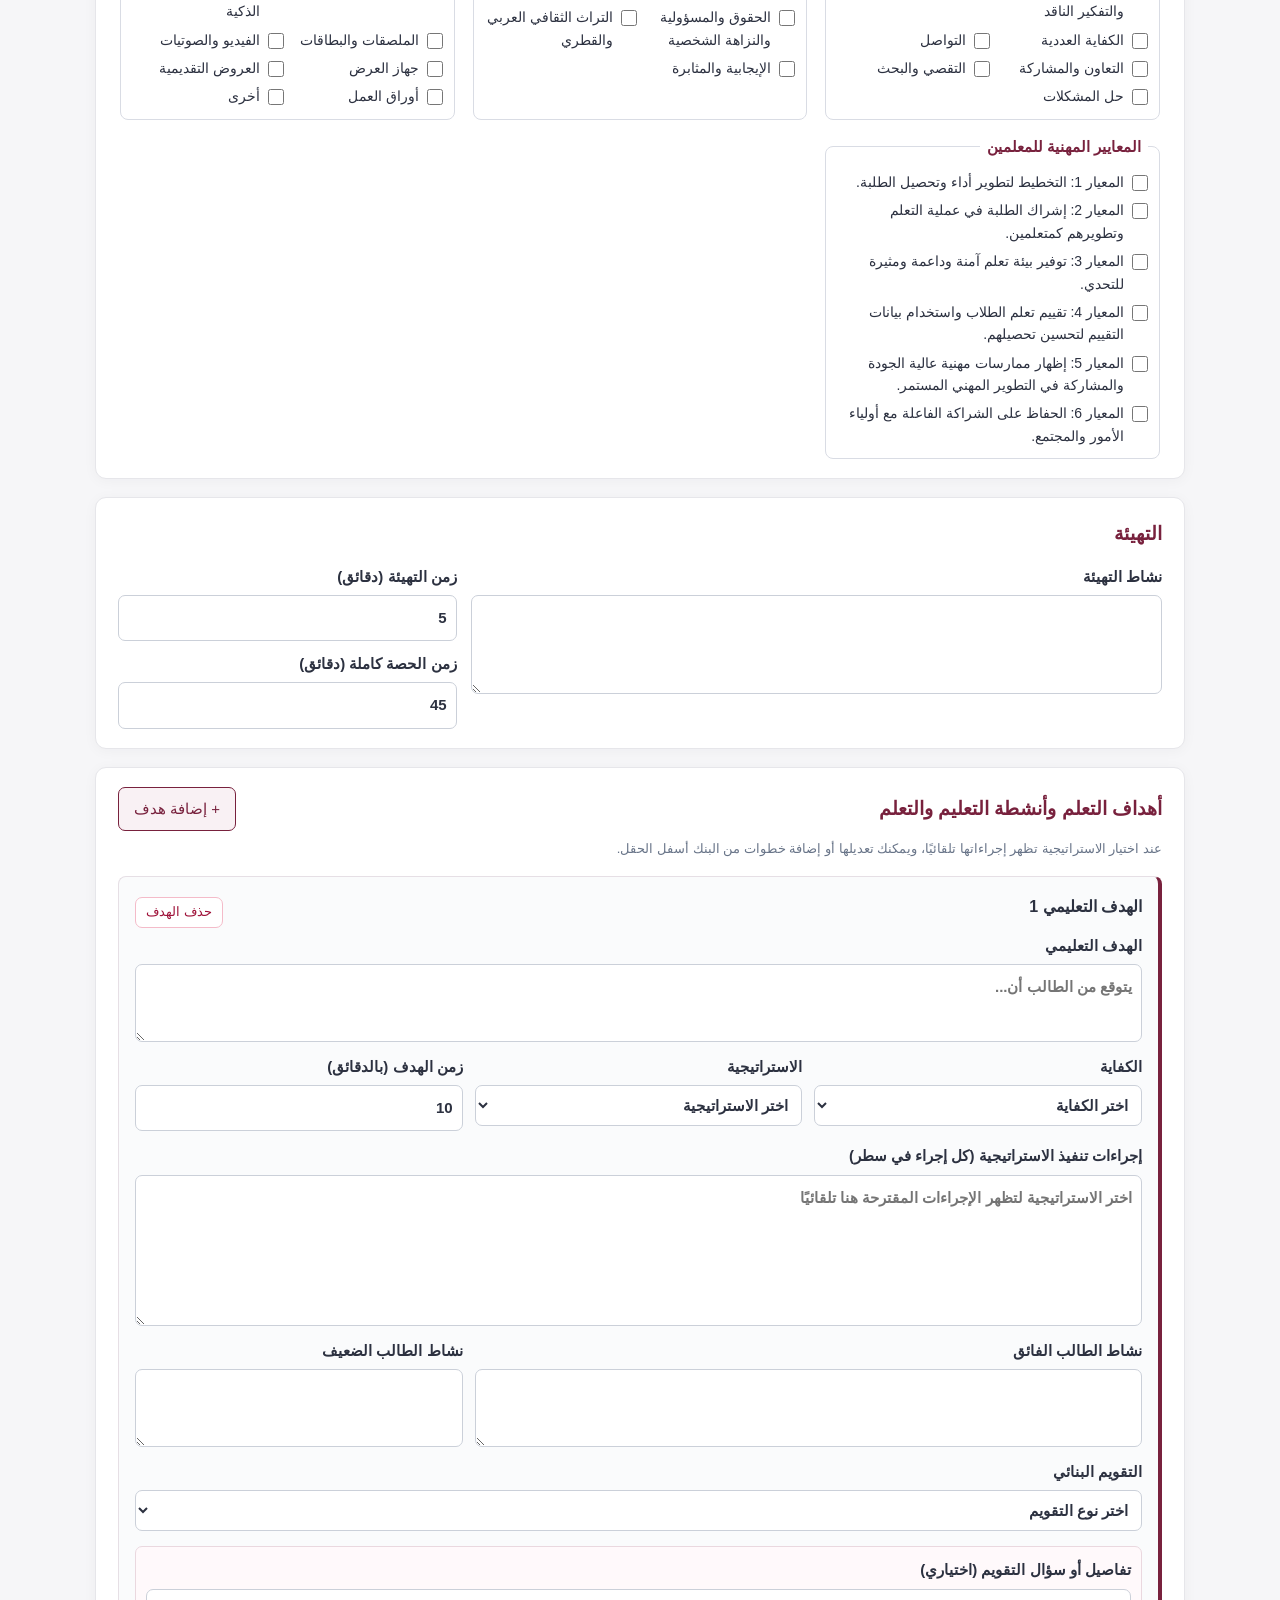
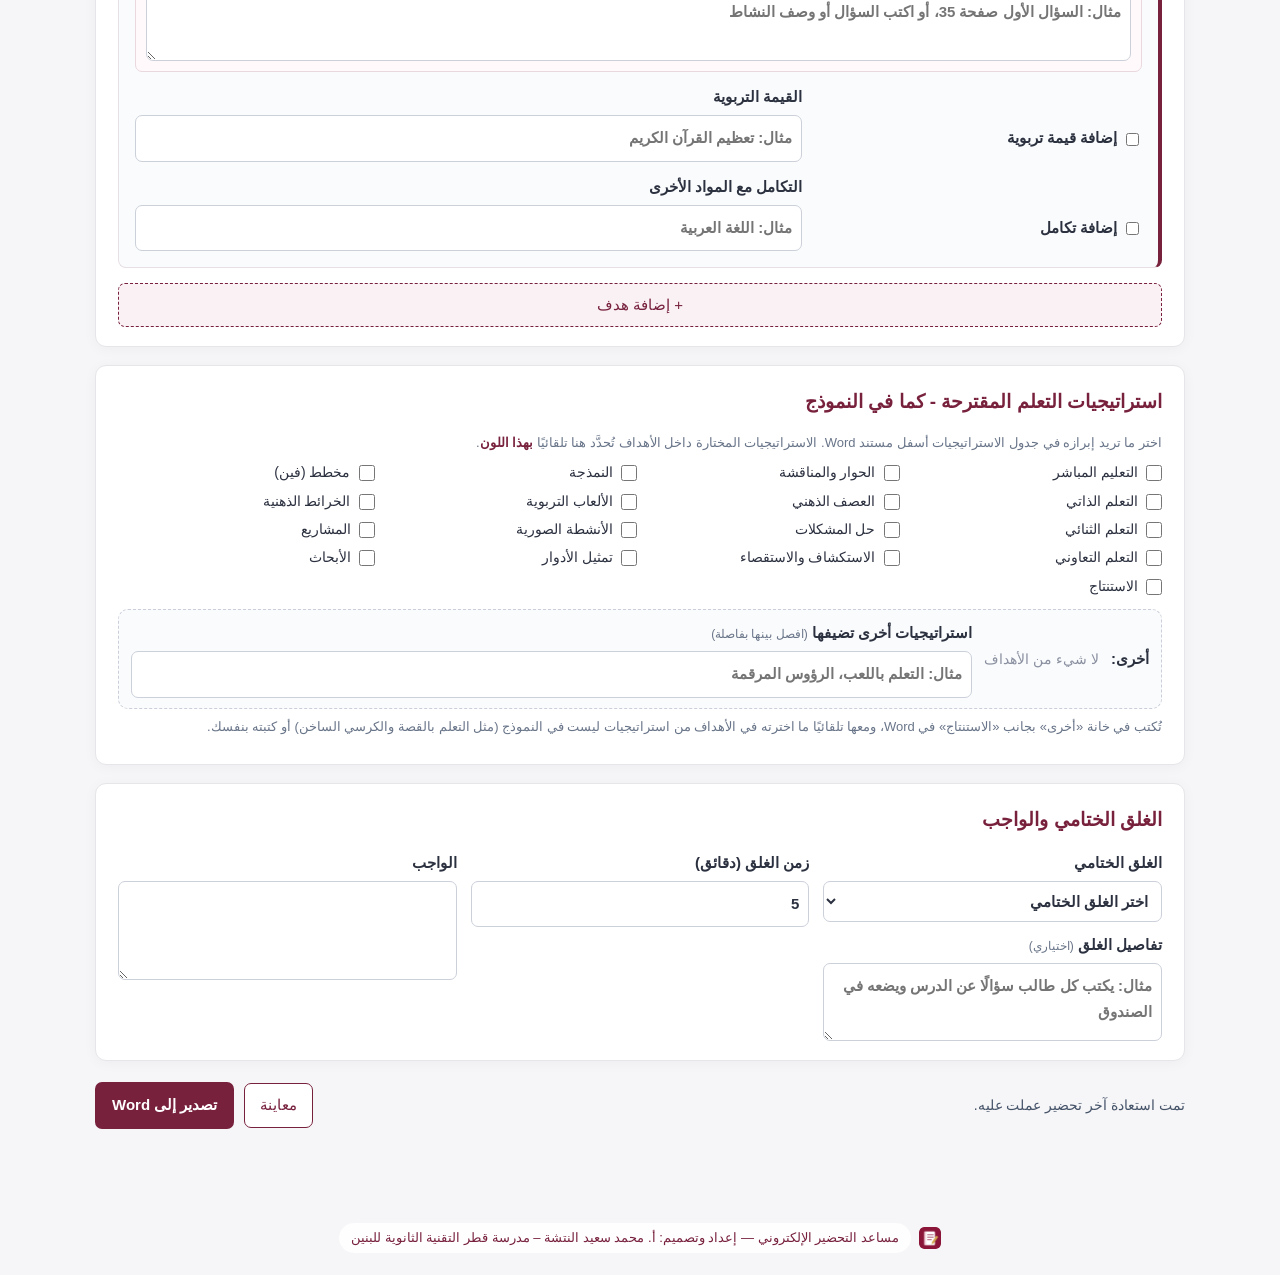
<file: v4/musaed/index.html>
<!doctype html>
<html lang="ar" dir="rtl">
<head>
<meta charset="utf-8">
<meta name="viewport" content="width=device-width,initial-scale=1">
<title>مساعد التحضير الإلكتروني</title>
<meta name="description" content="مساعد التحضير الإلكتروني لمعلمي التربية الإسلامية: تحضير يومي سريع وتصدير إلى Word.">
<meta name="theme-color" content="#78213d">
<link rel="manifest" href="manifest.webmanifest">
<link rel="icon" type="image/png" sizes="32x32" href="icons/favicon-32.png">
<link rel="icon" type="image/png" sizes="16x16" href="icons/favicon-16.png">
<link rel="apple-touch-icon" href="icons/apple-touch-icon.png">
<meta name="apple-mobile-web-app-capable" content="yes">
<meta name="apple-mobile-web-app-title" content="مساعد التحضير">
<link rel="stylesheet" href="static/style.css?v=2026-11-18">
</head>
<body>

<header>
  <h1 class="brand"><img src="icons/icon-192.png" alt="" width="34" height="34"> مساعد التحضير الإلكتروني <small>الصفوف من الأول إلى الثاني عشر</small></h1>
  <div class="header-actions">
    <div class="time-badge" id="time_badge" title="مجموع أزمنة التهيئة والأهداف والغلق">الزمن: 0 / 45 د</div>
    <details class="menu">
      <summary>المزيد ▾</summary>
      <div class="menu-list">
        <button type="button" id="newBtn">تحضير جديد (مسح النموذج)</button>
        <button type="button" id="nextBtn">الحصة التالية لنفس الدرس</button>
        <button type="button" id="lintBtn">تدقيق التحضير</button>
        <button type="button" id="saveFileBtn">حفظ التحضير في ملف</button>
        <button type="button" id="openFileBtn">فتح تحضير محفوظ</button>
        <button type="button" id="openFolderBtn" hidden>فتح مجلد التحضيرات</button>
        <button type="button" id="installBtn">تثبيت المساعد على هذا الجهاز</button>
        <button type="button" id="helpBtn">طريقة التثبيت والمساعدة</button>
        <button type="button" id="toolsBtn">من أدواتنا</button>
        <button type="button" id="quitBtn" class="danger" hidden>إيقاف المساعد</button>
      </div>
    </details>
    <button id="previewBtn" type="button">معاينة</button>
    <button id="exportBtn" type="button" class="primary">تصدير إلى Word</button>
  </div>
  <input type="file" id="openFile" accept=".json,application/json" hidden>
</header>

<main>
<div id="error" role="alert" class="error-msg" hidden></div>

<section>
  <h2>بيانات المدرسة</h2>
  <p class="note" id="storageNote">تُحفظ على جهازك فلا تحتاج إلى إدخالها في كل تحضير.</p>
  <div class="grid school-grid">
    <label>اسم المدرسة <span class="hint-inline">(يظهر في تذييل التحضير)</span><input id="school_name" placeholder="مثال: مدرسة قطر التقنية الثانوية للبنين"></label>
    <fieldset class="school-type"><legend>نوع المدرسة</legend>
      <label><input type="radio" name="school_type_r" value="بنين" checked> بنين</label>
      <label><input type="radio" name="school_type_r" value="بنات"> بنات</label>
      <input type="hidden" id="school_type" value="بنين">
      <p class="note">في مدارس البنات تُكتب الإجراءات بصيغة المؤنث (تقرأ الطالبة...).</p>
    </fieldset>
    <div class="logo-box">
      <span class="logo-title">شعار المدرسة <span class="hint-inline">(اختياري — يظهر يسار رأس التحضير مقابل شعار الوزارة)</span></span>
      <div class="logo-row">
        <div class="logo-preview" id="logoPreview"><span>لا يوجد شعار</span></div>
        <div class="logo-actions">
          <button type="button" class="mini" id="logoBtn">رفع صورة الشعار</button>
          <button type="button" class="mini danger-mini" id="logoRemove" hidden>حذف الشعار</button>
        </div>
      </div>
      <input type="file" id="logoFile" accept="image/png,image/jpeg,image/webp,image/gif,image/bmp" hidden>
    </div>
    <div class="logo-box">
      <span class="logo-title">توقيع المنسق <span class="hint-inline">(اختياري — صورة التوقيع تظهر بجانب اسم المنسق في خانة «توقيع المنسق بالاعتماد»)</span></span>
      <div class="logo-row">
        <div class="logo-preview sign-preview" id="signPreview"><span>لا يوجد توقيع</span></div>
        <div class="logo-actions">
          <button type="button" class="mini" id="signBtn">رفع صورة التوقيع</button>
          <button type="button" class="mini danger-mini" id="signRemove" hidden>حذف التوقيع</button>
        </div>
      </div>
      <input type="file" id="signFile" accept="image/png,image/jpeg,image/webp,image/gif,image/bmp" hidden>
    </div>
  </div>
</section>

<section>
  <h2>بيانات الدرس</h2>
  <div class="grid">
    <label><span id="teacherLabel">اسم المعلم</span><input id="teacher_name"></label>
    <label>اسم المنسق<input id="coordinator_name" placeholder="يُكتب في خانة توقيع المنسق"></label>
    <label>العام الدراسي<input id="school_year" type="text" placeholder="مثال: 2026 / 2027" autocomplete="off" inputmode="numeric"></label>
    <label>المادة<input id="subject" value="التربية الإسلامية"></label>

    <label>الصف الدراسي
      <select id="grade">
        <option value="">اختر الصف</option>
        <option>الأول</option><option>الثاني</option><option>الثالث</option><option>الرابع</option>
        <option>الخامس</option><option>السادس</option><option>السابع</option><option>الثامن</option>
        <option>التاسع</option><option>العاشر</option><option>الحادي عشر</option><option>الثاني عشر</option>
      </select>
    </label>
    <label>الشعبة أو الشعب <span class="hint-inline">(افصل بينها بفاصلة)</span><input id="grade_section" placeholder="مثال: 4، 5، 6"></label>
    <label>الفصل الدراسي
      <select id="semester"><option value="الأول">الفصل الأول</option><option value="الثاني">الفصل الثاني</option></select>
    </label>

    <label>المجال<select id="unit"><option value="">اختر الصف والفصل أولًا</option></select></label>
    <label>اسم الدرس<select id="lesson_id" disabled><option value="">اختر المجال أولًا</option></select></label>
    <label>الباب <span class="hint-inline">(يُحدَّد تلقائيًا من الدرس)</span><input id="chapter" readonly tabindex="-1" class="readonly" value=""></label>

    <input type="hidden" id="lesson_title">

    <div class="lesson-details" style="grid-column:1/-1">
      <p class="note" id="lesson_hint">تُعرض دروس الصف والفصل الدراسي المختارين فقط.</p>
      <div class="grid">
        <label>عدد حصص الدرس<input id="sessions_total" type="number" min="1" max="20" value="2"></label>
        <label>رقم هذه الحصة<input id="session_number" type="number" min="1" max="20" value="1"></label>
        <input type="hidden" id="day_date">
      </div>
      <div id="dates-box">
        <div class="dates-head">
          <strong>اليوم والتاريخ</strong>
          <button type="button" class="mini" id="addDateBtn">+ إضافة تاريخ آخر لشعبة</button>
        </div>
        <div id="dates-list"></div>
        <p class="note" id="dates-note"></p>
      </div>
      <div class="grid" id="verses-box" hidden>
        <label>من الآية<input id="verses_from" type="number" min="1" placeholder="رقم الآية الأولى"></label>
        <label>إلى الآية<input id="verses_to" type="number" min="1" placeholder="رقم الآية الأخيرة"></label>
      </div>
      <p class="note">عنوان التحضير: <strong id="lesson_preview">اختر درسًا لعرض عنوانه في Word.</strong></p>
    </div>

    <label>المصطلحات الرئيسة<input id="terms"></label>
    <label>مصادر التعلم الرئيسة<input id="main_sources" value="الكتاب المدرسي"></label>
    <label>مصادر التعلم المساندة<input id="support_sources"></label>
  </div>
</section>

<section>
  <h2>الاختيارات الثابتة من النموذج الوزاري</h2>
  <p class="note">يمكنك تحديد أكثر من خيار، وسيبقى ترتيبها ومكانها في Word كما في النموذج الأصلي.</p>
  <div class="grid">
    <fieldset><legend>الكفايات الأساسية</legend><div id="selected_competencies" class="checkgrid"></div></fieldset>
    <fieldset><legend>القيم الأساسية</legend><div id="selected_values" class="checkgrid"></div></fieldset>
    <fieldset><legend>الوسائل التعليمية</legend><div id="selected_tools" class="checkgrid"></div></fieldset>
    <fieldset><legend>المعايير المهنية للمعلمين</legend><div id="selected_standards" class="checkgrid"></div></fieldset>
  </div>
</section>

<section>
  <h2>التهيئة</h2>
  <div class="grid">
    <label class="span2">نشاط التهيئة<textarea id="warmup" rows="3"></textarea></label>
    <div>
      <label>زمن التهيئة (دقائق)<input id="warmup_time" type="number" min="1" max="180" value="5"></label>
      <label class="mt">زمن الحصة كاملة (دقائق)<input id="class_duration" type="number" min="10" max="180" value="45"></label>
    </div>
  </div>
</section>

<section>
  <div class="section-head">
    <h2>أهداف التعلم وأنشطة التعليم والتعلم</h2>
    <button type="button" class="secondary" id="addBtn">+ إضافة هدف</button>
  </div>
  <p class="note">عند اختيار الاستراتيجية تظهر إجراءاتها تلقائيًا، ويمكنك تعديلها أو إضافة خطوات من البنك أسفل الحقل.</p>
  <div id="objectives-container"></div>
  <button type="button" class="secondary add-bottom" id="addBtn2">+ إضافة هدف</button>
</section>

<section>
  <h2>استراتيجيات التعلم المقترحة - كما في النموذج</h2>
  <p class="note">اختر ما تريد إبرازه في جدول الاستراتيجيات أسفل مستند Word. الاستراتيجيات المختارة داخل الأهداف تُحدَّد هنا تلقائيًا <span class="auto-sample">بهذا اللون</span>.</p>
  <div id="selected_strategies" class="checkgrid four"></div>
  <div class="others-box">
    <strong>أخرى:</strong>
    <span id="other_auto" class="others-auto"></span>
    <label class="others-input">استراتيجيات أخرى تضيفها <span class="hint-inline">(افصل بينها بفاصلة)</span><input id="other_strategies" placeholder="مثال: التعلم باللعب، الرؤوس المرقمة"></label>
  </div>
  <p class="note">تُكتب في خانة «أخرى» بجانب «الاستنتاج» في Word، ومعها تلقائيًا ما اخترته في الأهداف من استراتيجيات ليست في النموذج (مثل التعلم بالقصة والكرسي الساخن) أو كتبته بنفسك.</p>
</section>

<section>
  <h2>الغلق الختامي والواجب</h2>
  <div class="grid">
    <div class="closure-box">
      <label>الغلق الختامي<select id="closure_type"></select></label>
      <label class="mt">تفاصيل الغلق <span class="hint-inline" id="closureHint">(اختياري)</span><textarea id="closure" rows="2" placeholder="مثال: يكتب كل طالب سؤالًا عن الدرس ويضعه في الصندوق"></textarea></label>
    </div>
    <label>زمن الغلق (دقائق)<input id="closure_time" type="number" min="1" max="180" value="5"></label>
    <label>الواجب<textarea id="homework" rows="3"></textarea></label>
  </div>
</section>

<div class="bottom-bar">
  <p id="status" role="status"></p>
  <button type="button" id="previewBtn2">معاينة</button>
  <button type="button" id="exportBtn2" class="primary">تصدير إلى Word</button>
</div>
</main>

<footer class="credit">
  <img src="icons/icon-192.png" alt="" width="22" height="22">
  <span>مساعد التحضير الإلكتروني — إعداد وتصميم: أ. محمد سعيد النتشة – مدرسة قطر التقنية الثانوية للبنين</span>
</footer>

<dialog id="previewDialog">
  <div class="dialog-head">
    <h2>معاينة التحضير</h2>
    <div>
      <button type="button" id="previewExport" class="primary">تصدير إلى Word</button>
      <button type="button" id="previewClose">إغلاق</button>
    </div>
  </div>
  <div id="previewBody"></div>
</dialog>

<dialog id="toolsDialog">
  <div class="dialog-head">
    <h2>من أدواتنا</h2>
    <div><button type="button" id="toolsClose">إغلاق</button></div>
  </div>
  <div class="help-body">
    <p class="note">أدوات مجانية للمعلمين من إعداد أ. محمد سعيد النتشة، تعمل على جهازك دون إنترنت. شاهد شرح كل أداة، أو أرسل لزملائك رابط تحميلها وبوسترها.</p>
    <div class="tool-card tool-current">
      <span class="tool-svg"><svg viewBox="0 0 24 24" width="28" height="28" fill="none" stroke="currentColor" stroke-width="1.8" stroke-linecap="round" stroke-linejoin="round"><path d="M4 5a2 2 0 0 1 2-2h13v16H6a2 2 0 0 0-2 2z"/><path d="M4 19V5M8 7h7"/></svg></span>
      <div>
        <h3>مساعد التحضير الإلكتروني <span class="tool-here">هذه الأداة</span></h3>
        <p>تحضير الدروس اليومي لمعلمي التربية الإسلامية للصفوف من الأول إلى الثاني عشر، على القالب الوزاري. تختار الصف والدرس، فيُعدّ لك التحضير جاهزًا للتعديل، ويُصدَّر إلى Word في دقائق بدل ساعات. وجدول حصصك يملأ التواريخ والحصص في التأمل الذاتي.</p>
        <div class="promo-row">
          <a class="promo-vid" href="https://qatareducation-my.sharepoint.com/:v:/r/personal/m_alnatsheh0701_education_qa/_layouts/15/stream.aspx?id=%2Fpersonal%2Fm%5Falnatsheh0701%5Feducation%5Fqa%2FDocuments%2F%D8%A3%D8%AF%D9%88%D8%A7%D8%AA%20%D8%A7%D9%84%D9%85%D8%B9%D9%84%D9%85%D9%8A%D9%86%2F%D8%A3%D8%AF%D9%88%D8%A7%D8%AA%20%D8%A7%D9%84%D9%85%D8%B9%D9%84%D9%85%D9%8A%D9%86%2F%D9%81%D9%8A%D8%AF%D9%8A%D9%88%20%D8%B4%D8%B1%D8%AD%20%D9%85%D8%B3%D8%A7%D8%B9%D8%AF%20%D8%A7%D9%84%D8%AA%D8%AD%D8%B6%D9%8A%D8%B1%20%D8%A7%D9%84%D8%A5%D9%84%D9%83%D8%AA%D8%B1%D9%88%D9%86%D9%8A%2Emp4&share=cQqL6NB45EEOQqGVrc6FOj7hEgUDQ%2DMwPdl%2DNVXqWATGQJKSAQ" target="_blank" rel="noopener" title="شاهد فيديو الشرح">
            <span class="pv-img"><img src="static/promo/v-prep.jpg" alt="فيديو شرح مساعد التحضير الإلكتروني" loading="lazy"><span class="pv-play">▶</span><span class="pv-dur">5:09</span></span>
            <b>▶ شاهد الشرح</b>
          </a>
          <a class="promo-post" href="static/promo/poster-prep.jpg" target="_blank" rel="noopener" title="افتح البوستر كاملًا">
            <span class="pv-img"><img src="static/promo/poster-prep-s.jpg" alt="بوستر مساعد التحضير الإلكتروني" loading="lazy"></span>
            <b>البوستر</b>
          </a>
        </div>
        <a class="promo-save" href="static/promo/poster-prep.jpg" download="بوستر مساعد التحضير الإلكتروني.jpg">⬇ حفظ البوستر لإرساله</a>
        <a class="promo-get" href="https://qatareducation-my.sharepoint.com/:f:/r/personal/m_alnatsheh0701_education_qa/_layouts/15/onedrive.aspx?id=%2Fpersonal%2Fm%5Falnatsheh0701%5Feducation%5Fqa%2FDocuments%2F%D8%A3%D8%AF%D9%88%D8%A7%D8%AA%20%D8%A7%D9%84%D9%85%D8%B9%D9%84%D9%85%D9%8A%D9%86%2F%D8%A3%D8%AF%D9%88%D8%A7%D8%AA%20%D8%A7%D9%84%D9%85%D8%B9%D9%84%D9%85%D9%8A%D9%86%2F%D9%85%D8%B3%D8%A7%D8%B9%D8%AF%20%D8%A7%D9%84%D8%AA%D8%AD%D8%B6%D9%8A%D8%B1&amp;share=cgpe0oqx1AuKToCutS5MBS8JEgUDHZau2hKYIHcoEPQHVAwb1Q" target="_blank" rel="noopener">⬇ تحميل الأداة</a>
      </div>
    </div>
    <div class="tool-card">
      <span class="tool-svg"><svg viewBox="0 0 24 24" width="28" height="28" fill="none" stroke="currentColor" stroke-width="1.8" stroke-linecap="round" stroke-linejoin="round"><path d="M7 3h7l5 5v13H7z"/><path d="M14 3v5h5"/><path d="M10 13h6M10 17h4"/></svg></span>
      <div>
        <h3>معد أوراق العمل</h3>
        <p>أوراق العمل والاختبارات القصيرة لكل المواد. تكتب أسئلتك، والأداة تنسّق الورقة وتوزّع الدرجات وترتّب الصفحات، وتُخرجها في Word جاهزة للطباعة. وفيها نموذجان (أ/ب)، ونسخ بأسماء الطلاب.</p>
        <p class="tool-slogan">«أسئلتك من إعدادك… وتنسيقها علينا!»</p>
        <div class="promo-row">
          <a class="promo-vid" href="https://qatareducation-my.sharepoint.com/:v:/r/personal/m_alnatsheh0701_education_qa/_layouts/15/stream.aspx?id=%2Fpersonal%2Fm%5Falnatsheh0701%5Feducation%5Fqa%2FDocuments%2F%D8%A3%D8%AF%D9%88%D8%A7%D8%AA%20%D8%A7%D9%84%D9%85%D8%B9%D9%84%D9%85%D9%8A%D9%86%2F%D8%A3%D8%AF%D9%88%D8%A7%D8%AA%20%D8%A7%D9%84%D9%85%D8%B9%D9%84%D9%85%D9%8A%D9%86%2F%D9%81%D9%8A%D8%AF%D9%8A%D9%88%20%D8%B4%D8%B1%D8%AD%20%D9%85%D8%B9%D8%AF%20%D8%A3%D9%88%D8%B1%D8%A7%D9%82%20%D8%A7%D9%84%D8%B9%D9%85%D9%84%2Emp4&share=cQq7OmmG%2DyUdRrjDQb7sPXpSEgUD%2DCfNvqqDAiIVsdvpYOlL%5FA" target="_blank" rel="noopener" title="شاهد فيديو الشرح">
            <span class="pv-img"><img src="static/promo/v-ws.jpg" alt="فيديو شرح معد أوراق العمل" loading="lazy"><span class="pv-play">▶</span><span class="pv-dur">4:34</span></span>
            <b>▶ شاهد الشرح</b>
          </a>
          <a class="promo-post" href="static/promo/poster-ws.jpg" target="_blank" rel="noopener" title="افتح البوستر كاملًا">
            <span class="pv-img"><img src="static/promo/poster-ws-s.jpg" alt="بوستر معد أوراق العمل" loading="lazy"></span>
            <b>البوستر</b>
          </a>
        </div>
        <a class="promo-save" href="static/promo/poster-ws.jpg" download="بوستر معد أوراق العمل.jpg">⬇ حفظ البوستر لإرساله</a>
        <a class="promo-get" href="https://qatareducation-my.sharepoint.com/:f:/r/personal/m_alnatsheh0701_education_qa/_layouts/15/onedrive.aspx?id=%2Fpersonal%2Fm%5Falnatsheh0701%5Feducation%5Fqa%2FDocuments%2F%D8%A3%D8%AF%D9%88%D8%A7%D8%AA%20%D8%A7%D9%84%D9%85%D8%B9%D9%84%D9%85%D9%8A%D9%86%2F%D8%A3%D8%AF%D9%88%D8%A7%D8%AA%20%D8%A7%D9%84%D9%85%D8%B9%D9%84%D9%85%D9%8A%D9%86%2F%D9%85%D8%B9%D8%AF%20%D8%A3%D9%88%D8%B1%D8%A7%D9%82%20%D8%A7%D9%84%D8%B9%D9%85%D9%84&amp;share=cgrFf%2DNpxPpsR5Aq89MWp3yREgUDCZIyWUUZ9CRC5Lqee%5F16CA" target="_blank" rel="noopener">⬇ تحميل الأداة</a>
      </div>
    </div>
    <div class="tool-card">
      <span class="tool-svg"><svg viewBox="0 0 24 24" width="28" height="28" fill="none" stroke="currentColor" stroke-width="1.8" stroke-linecap="round" stroke-linejoin="round"><circle cx="12" cy="12" r="8"/><circle cx="12" cy="12" r="3"/></svg></span>
      <div>
        <h3>معد الاختبارات المدرسية</h3>
        <p>اختبارات التربية الإسلامية على القالب الوزاري. تكتب الأسئلة وإجاباتها، فيُخرج لك ملفي Word: ورقة الاختبار ونموذج الإجابة. يرتّب البدائل ويوزّع الإجابات الصحيحة، وفيه المصحف بالرسم العثماني، والأحاديث المشكولة، و«أكمل الحديث» بفراغات منسقة، وبناء الاختبار من جدول المواصفات ومطابقته.</p>
        <div class="promo-row">
          <a class="promo-vid" href="https://qatareducation-my.sharepoint.com/:v:/r/personal/m_alnatsheh0701_education_qa/_layouts/15/stream.aspx?id=%2Fpersonal%2Fm%5Falnatsheh0701%5Feducation%5Fqa%2FDocuments%2F%D8%A3%D8%AF%D9%88%D8%A7%D8%AA%20%D8%A7%D9%84%D9%85%D8%B9%D9%84%D9%85%D9%8A%D9%86%2F%D8%A3%D8%AF%D9%88%D8%A7%D8%AA%20%D8%A7%D9%84%D9%85%D8%B9%D9%84%D9%85%D9%8A%D9%86%2F%D9%81%D9%8A%D8%AF%D9%8A%D9%88%20%D9%85%D8%B9%D8%AF%20%D8%A7%D9%84%D8%A7%D8%AE%D8%AA%D8%A8%D8%A7%D8%B1%D8%A7%D8%AA%20%D8%A7%D9%84%D9%85%D8%AF%D8%B1%D8%B3%D9%8A%D8%A9%2Emp4&share=cQrGnIb%5F5603RKWZUuhQvZUVEgUDf2JrOdHSZsGobEqCLIBy4w" target="_blank" rel="noopener" title="شاهد فيديو الشرح">
            <span class="pv-img"><img src="static/promo/v-ex.jpg" alt="فيديو شرح معد الاختبارات المدرسية" loading="lazy"><span class="pv-play">▶</span><span class="pv-dur">4:10</span></span>
            <b>▶ شاهد الشرح</b>
          </a>
          <a class="promo-post" href="static/promo/poster-ex.jpg" target="_blank" rel="noopener" title="افتح البوستر كاملًا">
            <span class="pv-img"><img src="static/promo/poster-ex-s.jpg" alt="بوستر معد الاختبارات المدرسية" loading="lazy"></span>
            <b>البوستر</b>
          </a>
        </div>
        <a class="promo-save" href="static/promo/poster-ex.jpg" download="بوستر معد الاختبارات المدرسية.jpg">⬇ حفظ البوستر لإرساله</a>
        <a class="promo-get" href="https://qatareducation-my.sharepoint.com/:f:/r/personal/m_alnatsheh0701_education_qa/_layouts/15/onedrive.aspx?id=%2Fpersonal%2Fm%5Falnatsheh0701%5Feducation%5Fqa%2FDocuments%2F%D8%A3%D8%AF%D9%88%D8%A7%D8%AA%20%D8%A7%D9%84%D9%85%D8%B9%D9%84%D9%85%D9%8A%D9%86%2F%D8%A3%D8%AF%D9%88%D8%A7%D8%AA%20%D8%A7%D9%84%D9%85%D8%B9%D9%84%D9%85%D9%8A%D9%86%2F%D9%85%D8%B9%D8%AF%20%D8%A7%D8%AE%D8%AA%D8%A8%D8%A7%D8%B1%D8%A7%D8%AA%20%D8%A7%D9%84%D8%AA%D8%B1%D8%A8%D9%8A%D8%A9%20%D8%A7%D9%84%D8%A5%D8%B3%D9%84%D8%A7%D9%85%D9%8A%D8%A9&amp;share=cgoMgUMHUt13TYvg%2DVzLxuoTEgUDSCVFYdKrAGGWLM%5FT65CaLw" target="_blank" rel="noopener">⬇ تحميل الأداة</a>
      </div>
    </div>
    <div class="tool-card">
      <span class="sec-ico"><img src="static/promo/misk-logo.png" alt="" style="width:100%;height:100%;border-radius:10px"></span>
      <div>
        <h3>مِسك الختام <span class="tool-new">جديد</span></h3>
        <p>أنشطة تفاعلية للغلق البنائي والختامي: ثمانية وعشرون قالبًا، منها الاختبار والمطابقة ولوحة التحديات والمتاهة، تعرضها على السبورة فرديًا أو بالفرق، مع عجلة أسماء الطلاب ودرجات للسرعة والتصحيح، وتصدّرها حزمة SCORM لمنصة التعلم. البديل المجاني والمحلي لمواقع الأنشطة المدفوعة.</p>
        <div class="promo-row">
          <a class="promo-post" href="static/promo/poster-misk.jpg" target="_blank" rel="noopener" title="افتح البوستر كاملًا">
            <span class="pv-img"><img src="static/promo/poster-misk-s.jpg" alt="بوستر تثبيت مسك الختام" loading="lazy"></span>
            <b>بوستر التثبيت</b>
          </a>
        </div>
        <a class="promo-save" href="static/promo/poster-misk.jpg" download="بوستر تثبيت مسك الختام.jpg">⬇ حفظ البوستر لإرساله</a>
        <a class="promo-get" href="https://qatareducation-my.sharepoint.com/:f:/r/personal/m_alnatsheh0701_education_qa/_layouts/15/onedrive.aspx?id=%2Fpersonal%2Fm%5Falnatsheh0701%5Feducation%5Fqa%2FDocuments%2F%D8%A3%D8%AF%D9%88%D8%A7%D8%AA%20%D8%A7%D9%84%D9%85%D8%B9%D9%84%D9%85%D9%8A%D9%86%2F%D8%A3%D8%AF%D9%88%D8%A7%D8%AA%20%D8%A7%D9%84%D9%85%D8%B9%D9%84%D9%85%D9%8A%D9%86%2F%D9%85%D8%B3%D9%83%20%D8%A7%D9%84%D8%AE%D8%AA%D8%A7%D9%85&amp;share=cgrP0%5FYEr3rFS5fdrep6SVo3EgUDpz2I5tsUN4LnrseKYmipmg" target="_blank" rel="noopener">⬇ تحميل الأداة</a>
      </div>
    </div>
    <p class="promo-dl">لإرسال أداة لزميل: أرسل له رابط «تحميل الأداة» من بطاقتها، ومعه بوستر التثبيت. وللأدوات كلها: <a class="promo-all" href="https://qatareducation-my.sharepoint.com/:f:/r/personal/m_alnatsheh0701_education_qa/_layouts/15/onedrive.aspx?id=%2Fpersonal%2Fm%5Falnatsheh0701%5Feducation%5Fqa%2FDocuments%2F%D8%A3%D8%AF%D9%88%D8%A7%D8%AA%20%D8%A7%D9%84%D9%85%D8%B9%D9%84%D9%85%D9%8A%D9%86%2F%D8%A3%D8%AF%D9%88%D8%A7%D8%AA%20%D8%A7%D9%84%D9%85%D8%B9%D9%84%D9%85%D9%8A%D9%86&amp;share=cgo28c8kpjAES5NxjP%2De7o0iEgUDEv6nhS72kfkimewf3e%2D5ZA" target="_blank" rel="noopener">⬇ مجلد أدوات المعلمين (كل الأدوات)</a></p>
  </div>
</dialog>

<dialog id="helpDialog">
  <div class="dialog-head">
    <h2>تثبيت المساعد والمساعدة</h2>
    <div><button type="button" id="helpClose">إغلاق</button></div>
  </div>
  <div class="help-body">
    <h3>على الكمبيوتر (Chrome أو Edge)</h3>
    <p>اضغط زر «تثبيت المساعد على هذا الجهاز» من قائمة «المزيد»، أو أيقونة التثبيت في شريط العنوان أعلى المتصفح. ستظهر أيقونة «مساعد التحضير» على سطح المكتب وفي قائمة ابدأ.</p>
    <h3>على الآيفون والآيباد (Safari)</h3>
    <p>اضغط زر المشاركة <strong>⬆︎</strong> أسفل الشاشة، ثم «إضافة إلى الشاشة الرئيسية».</p>
    <h3>على أجهزة أندرويد (Chrome)</h3>
    <p>افتح قائمة المتصفح ⋮ ثم «تثبيت التطبيق» أو «إضافة إلى الشاشة الرئيسية».</p>
    <h3>أين يُحفظ عملي؟</h3>
    <p>يُحفظ التحضير تلقائيًا على جهازك أنت فقط. لنقله إلى جهاز آخر استخدم «حفظ التحضير في ملف» ثم «فتح تحضير محفوظ» على الجهاز الآخر.</p>
    <p class="note">بعد أول فتح يعمل المساعد حتى دون اتصال بالإنترنت.</p>
  </div>
</dialog>

<div class="splash" id="splash" hidden>
  <div class="splash-card">
    <img src="icons/icon-192.png" alt="" width="96" height="96">
    <h1>مساعد التحضير الإلكتروني</h1>
    <p>تحضير يومي سريع لمعلمي التربية الإسلامية، مع التصدير إلى Word.</p>
    <p class="splash-credit">إعداد وتصميم: أ. محمد سعيد النتشة<br>مدرسة قطر التقنية الثانوية للبنين</p>
    <button type="button" class="primary" id="splashStart">ابدأ التحضير</button>
  </div>
</div>

<script src="static/local.js?v=5.0.2"></script>
<script>
TTLocal.start({ id: 'musaed', app: 'musaed-tahdeer', title: 'مساعد التحضير الإلكتروني', out: 'التحضيرات', version: '5.0.2', fallbackName: 'تحضير', backupDir: 'نسخ احتياطية للمسودة',
  store: {
    draft: { key: 'lessonPrepDraft_v1', file: 'المسودة.json' },
    logo: { key: 'schoolLogo_v1', file: 'شعار_المدرسة.json' },
    sign: { key: 'coordinatorSign_v1', file: 'توقيع_المنسق.json' },
    flags: { key: 'musaed.flags.v1', file: 'إعدادات.json' },
    timetable: { key: 'musaed.timetable.v1', file: 'جدول_الحصص.json' },
    mystrat: { key: 'musaed.myStrategies.v1', file: 'استراتيجياتي.json' } } },
  ["static/lists.js?v=2026-11-12",
  "static/lessons.js?v=2026-11-12",
  "static/strategy_bank.js?v=2026-11-14",
  "static/template.js?v=2026-11-12",
  "static/jszip.min.js?v=2026-11-12",
  "static/docx-export.js?v=2026-11-14b",
  "static/lint.js?v=2026-11-12",
  "static/planner.js?v=2026-11-14",
  "static/app.js?v=2026-11-14"]);
</script>
</body>
</html>
</file>
<file: musaed/static/style.css>
/* ==========================================================
   مساعد التحضير الإلكتروني
   ملف تنسيق الواجهة الرئيسية
   ========================================================== */


/* ==========================================================
   ١. الألوان والمتغيرات الأساسية
   ========================================================== */

:root {
    --maroon: #78213d;
    --background: #f6f6f8;
    --text: #2c3140;
    --line: #d9dce4;
    --soft: #f9f1f4;
}


/* ==========================================================
   ٢. الإعدادات العامة للصفحة
   ========================================================== */

* {
    box-sizing: border-box;
}

body {
    margin: 0;
    background: var(--background);
    color: var(--text);
    font: 15px/1.75 Tahoma, 'Segoe UI', Arial, sans-serif;
}


/* ==========================================================
   ٣. رأس الصفحة وعنوان البرنامج
   ========================================================== */

header {
    background: var(--maroon);
    color: white;
    display: flex;
    align-items: center;
    justify-content: space-between;
    gap: 16px;
    flex-wrap: wrap;
    padding: 12px max(16px, calc((100% - 1120px)/2));
    position: sticky;
    top: 0;
    z-index: 20;
    box-shadow: 0 2px 10px #0000002a;
}

header h1 {
    margin: 0;
    font-size: 23px;
}

header small {
    font-size: 12px;
    font-weight: normal;
    margin-inline-start: 12px;
    opacity: .85;
}


/* ==========================================================
   ٤. المحتوى الرئيسي والأقسام
   ========================================================== */

main {
    max-width: 1120px;
    margin: 22px auto;
    padding: 0 15px 55px;
}

section {
    background: white;
    border: 1px solid #e6e6ea;
    border-radius: 11px;
    margin-bottom: 18px;
    padding: 19px 22px;
    box-shadow: 0 2px 14px #141b2e0a;
}

h2 {
    font-size: 19px;
    color: var(--maroon);
    margin: 0 0 13px;
}

h3 {
    font-size: 16px;
    margin: 0 0 12px;
}


/* ==========================================================
   ٥. شبكة توزيع الحقول
   ========================================================== */

.grid {
    display: grid;
    grid-template-columns: repeat(3, minmax(0, 1fr));
    gap: 14px;
}


/* ==========================================================
   ٦. تسميات الحقول وحقول الإدخال
   ========================================================== */

label {
    font-weight: 600;
    display: block;
    min-width: 0;
}

label > input,
label > select,
label > textarea {
    display: block;
    margin-top: 5px;
}

input,
select,
textarea {
    width: 100%;
    max-width: 100%;
    font: inherit;
    padding: 9px;
    border: 1px solid #cbd0d9;
    border-radius: 7px;
    min-height: 41px;
    background: white;
    color: var(--text);
}

textarea {
    min-height: 78px;
    resize: vertical;
}

input[type="checkbox"] {
    width: auto;
    min-height: 0;
    vertical-align: middle;
    margin-inline-end: 5px;
}

select:disabled {
    background: #f1f2f5;
    color: #7a8796;
}


/* ==========================================================
   ٧. الأزرار وأزرار التصدير
   ========================================================== */

button {
    font: inherit;
    background: white;
    color: var(--maroon);
    border: 1px solid var(--maroon);
    border-radius: 7px;
    padding: 8px 15px;
    cursor: pointer;
}

button:hover {
    background: var(--soft);
}

header button,
#exportBtn {
    background: #fff;
    font-weight: bold;
}

.secondary {
    background: var(--soft);
}


/* ==========================================================
   ٨. مجموعات الاختيارات الثابتة
   ========================================================== */

fieldset {
    border: 1px solid var(--line);
    border-radius: 8px;
    padding: 11px;
    min-width: 0;
}

legend {
    font-weight: bold;
    color: var(--maroon);
    padding: 0 7px;
}

.checkgrid {
    display: grid;
    grid-template-columns: repeat(2, minmax(0, 1fr));
    gap: 6px;
}

.checkgrid.four {
    grid-template-columns: repeat(4, minmax(0, 1fr));
}

.checkgrid label {
    font-weight: normal;
    font-size: 14px;
}


/* ==========================================================
   ٩. وضع مربعات الاختيار بجانب النصوص
   الكفايات - القيم - الوسائل - المعايير - الاستراتيجيات
   ========================================================== */

.checkgrid > label {
    display: flex;
    flex-direction: row;
    align-items: flex-start;
    justify-content: flex-start;
    gap: 8px;
    text-align: right;
    line-height: 1.6;
}

.checkgrid > label > input[type="checkbox"] {
    display: inline-block;
    flex: 0 0 16px;
    width: 16px;
    height: 16px;
    min-height: 0;
    padding: 0;
    margin: 4px 0 0 0;
}


/* ==========================================================
   ١٠. الملاحظات والنصوص التوضيحية
   ========================================================== */

.note {
    color: #697589;
    font-weight: normal;
    font-size: 13px;
    margin: 7px 0;
}


/* ==========================================================
   ١١. عناوين الأقسام التي تحتوي على أزرار
   ========================================================== */

.section-head {
    display: flex;
    justify-content: space-between;
    align-items: center;
    gap: 12px;
    flex-wrap: wrap;
}

.section-head h2 {
    margin: 0;
}


/* ==========================================================
   ١٢. تفاصيل الدرس وعدد الحصص والآيات
   ========================================================== */

.lesson-details {
    background: #fcfbfc;
    border: 1px dashed #e6d1d9;
    border-radius: 8px;
    padding: 12px;
}

#verses-box[hidden] {
    display: none !important;
}


/* ==========================================================
   ١٣. بطاقات الأهداف التعليمية
   ========================================================== */

.objective {
    border: 1px solid #e6dfe5;
    border-right: 4px solid var(--maroon);
    border-radius: 8px;
    background: #fafbfc;
    padding: 16px;
    margin: 15px 0;
}

.objective-grid {
    display: grid;
    grid-template-columns: repeat(3, minmax(0, 1fr));
    gap: 12px;
}

.objective .wide {
    grid-column: 1 / -1;
}

.objective .half {
    grid-column: span 2;
}

.objective .row-head {
    display: flex;
    justify-content: space-between;
    align-items: center;
    gap: 8px;
}

.objective .remove {
    font-size: 13px;
    padding: 3px 10px;
    color: #9f1239;
    border-color: #f4bbc9;
}


/* ==========================================================
   ١٤. تفاصيل التقويم البنائي
   ========================================================== */

.assessment-extra {
    margin-top: 3px;
    background: #fff9fb;
    border-radius: 7px;
    padding: 10px;
    border: 1px solid #ead8df;
}

.assessment-extra textarea {
    min-height: 72px;
}


/* ==========================================================
   ١٥. رسائل الأخطاء وحالة التصدير
   ========================================================== */

.error-msg {
    margin-bottom: 14px;
    padding: 12px;
    border-radius: 8px;
    background: #fff1f2;
    border: 1px solid #fecdd3;
    color: #9f1239;
}

#status {
    font-size: 14px;
    color: #455369;
}


/* ==========================================================
   ١٦. تنسيق الشاشات المتوسطة
   ========================================================== */

@media (max-width: 850px) {

    .grid,
    .objective-grid {
        grid-template-columns: repeat(2, minmax(0, 1fr));
    }

    .checkgrid.four {
        grid-template-columns: repeat(2, minmax(0, 1fr));
    }

}


/* ==========================================================
   ١٧. تنسيق الهواتف والشاشات الصغيرة
   ========================================================== */

@media (max-width: 530px) {

    .grid,
    .objective-grid {
        grid-template-columns: 1fr;
    }

    .objective .wide,
    .objective .half {
        grid-column: 1 / -1;
    }

    .checkgrid {
        grid-template-columns: 1fr;
    }

    header h1 {
        font-size: 19px;
    }

}

/* ==========================================================
   ١٨. إضافات النسخة 2026-11-04
   ========================================================== */

.header-actions {
    display: flex;
    align-items: center;
    gap: 8px;
    flex-wrap: wrap;
}

button.primary,
header button.primary {
    background: #fff;
    color: var(--maroon);
    border: 2px solid #fff;
    font-weight: bold;
}

main button.primary,
dialog button.primary {
    background: var(--maroon);
    color: #fff;
    border-color: var(--maroon);
}

main button.primary:hover,
dialog button.primary:hover {
    background: #5e1830;
}

header button:not(.primary) {
    background: transparent;
    color: #fff;
    border-color: #ffffff99;
}

header button:not(.primary):hover {
    background: #ffffff1f;
}

.time-badge {
    font-size: 13px;
    padding: 5px 11px;
    border-radius: 20px;
    background: #ffffff26;
    white-space: nowrap;
}

.time-badge.over {
    background: #fde68a;
    color: #7c2d12;
    font-weight: bold;
}

.menu {
    position: relative;
}

.menu summary {
    list-style: none;
    cursor: pointer;
    padding: 8px 13px;
    border: 1px solid #ffffff99;
    border-radius: 7px;
    user-select: none;
}

.menu summary::-webkit-details-marker {
    display: none;
}

.menu-list {
    position: absolute;
    inset-inline-end: 0;
    top: calc(100% + 6px);
    background: #fff;
    border: 1px solid var(--line);
    border-radius: 9px;
    box-shadow: 0 10px 30px #0000002e;
    padding: 6px;
    min-width: 240px;
    display: grid;
    gap: 2px;
}

.menu-list button {
    border: 0;
    text-align: right;
    background: transparent;
    color: var(--text);
    padding: 9px 12px;
}

.menu-list button:hover {
    background: var(--soft);
}

.menu-list button.danger {
    color: #9f1239;
    border-top: 1px solid var(--line);
    border-radius: 0 0 7px 7px;
}

input.readonly {
    background: #f1f2f5;
    color: #4b5565;
    pointer-events: none;
}

.hint-inline {
    font-weight: normal;
    font-size: 12px;
    color: #697589;
}

.span2 {
    grid-column: span 2;
}

.mt {
    margin-top: 10px;
}

.toggle {
    display: flex;
    align-items: center;
    gap: 4px;
    align-self: end;
    padding-bottom: 10px;
}

.add-bottom {
    width: 100%;
    border-style: dashed;
}

/* بنك الإجراءات */
.bank {
    margin-top: 8px;
    background: #fff;
    border: 1px solid #ead8df;
    border-radius: 8px;
    padding: 10px;
}

.bank[hidden] {
    display: none;
}

.bank-head {
    display: flex;
    align-items: center;
    flex-wrap: wrap;
    gap: 6px;
    margin-bottom: 8px;
    font-size: 14px;
}

.bank-head .note {
    margin: 0;
}

.bank-head .mini {
    margin-inline-start: auto;
}

button.mini {
    font-size: 13px;
    padding: 3px 10px;
}

.chips {
    display: flex;
    flex-wrap: wrap;
    gap: 6px;
}

.chip {
    font-size: 13px;
    padding: 4px 10px;
    border-radius: 16px;
    border-color: #e1c3cf;
    text-align: right;
    line-height: 1.5;
}

.chip.used {
    color: #6b7a8c;
    border-color: #d7dce3;
    background: #f4f6f8;
    cursor: default;
}

textarea.flash {
    animation: flash 1.2s ease;
}

@keyframes flash {
    0% { background: #fdf2c4; }
    100% { background: #fff; }
}

/* الاستراتيجيات المحددة تلقائيًا من الأهداف */
.checkgrid > label.auto {
    color: var(--maroon);
    font-weight: bold;
}

.auto-sample {
    color: var(--maroon);
    font-weight: bold;
}

/* الشريط السفلي */
.bottom-bar {
    display: flex;
    align-items: center;
    gap: 10px;
    justify-content: flex-end;
    flex-wrap: wrap;
}

.bottom-bar #status {
    margin-inline-end: auto;
}

body.busy {
    cursor: progress;
}

body.busy button {
    pointer-events: none;
    opacity: .7;
}

/* نافذة المعاينة */
dialog {
    width: min(1000px, calc(100% - 24px));
    max-height: calc(100vh - 40px);
    border: 0;
    border-radius: 12px;
    padding: 0;
    box-shadow: 0 20px 60px #00000055;
}

dialog::backdrop {
    background: #0f172a80;
}

.dialog-head {
    display: flex;
    justify-content: space-between;
    align-items: center;
    gap: 10px;
    flex-wrap: wrap;
    padding: 14px 18px;
    border-bottom: 1px solid var(--line);
    position: sticky;
    top: 0;
    background: #fff;
}

.dialog-head h2 {
    margin: 0;
}

#previewBody {
    padding: 14px 18px 20px;
}

#previewBody h3 {
    color: var(--maroon);
    margin: 18px 0 8px;
}

table.pv,
table.pv-obj {
    width: 100%;
    border-collapse: collapse;
    font-size: 14px;
    margin-top: 10px;
}

.pv th,
.pv td,
.pv-obj th,
.pv-obj td {
    border: 1px solid #c9ced8;
    padding: 6px 9px;
    vertical-align: top;
    text-align: right;
}

.pv th {
    width: 190px;
    background: #f1f2f5;
}

.pv-obj th {
    background: #f1f2f5;
}

.pv-obj ul {
    margin: 4px 0;
    padding-inline-start: 18px;
}

.pv-time {
    margin: 0;
    font-weight: bold;
}

.pv-time.over {
    color: #b45309;
}

.stopped {
    max-width: 560px;
    margin: 15vh auto;
    text-align: center;
    padding: 20px;
}

.stopped h1 {
    color: var(--maroon);
}

@media (max-width: 850px) {
    .span2 {
        grid-column: 1 / -1;
    }
}

@media (max-width: 530px) {
    header {
        position: static;
    }

    .header-actions {
        width: 100%;
    }

    .pv th {
        width: 110px;
    }

    .pv-obj {
        font-size: 13px;
    }
}

/* اليوم والتاريخ لكل شعبة */
#dates-box {
    margin-top: 12px;
    border-top: 1px dashed #e6d1d9;
    padding-top: 10px;
}

.dates-head {
    display: flex;
    align-items: center;
    justify-content: space-between;
    gap: 8px;
    flex-wrap: wrap;
}

.date-row {
    display: flex;
    align-items: center;
    flex-wrap: wrap;
    gap: 8px 14px;
    margin-top: 8px;
    padding: 8px 10px;
    background: #fff;
    border: 1px solid var(--line);
    border-radius: 8px;
}

.date-row input[type="date"] {
    width: auto;
    min-width: 170px;
}

.date-row .day-name {
    font-weight: bold;
    color: var(--maroon);
    min-width: 60px;
}

.date-row .sections {
    display: flex;
    flex-wrap: wrap;
    gap: 4px 12px;
    font-size: 14px;
}

.date-row .sections label {
    font-weight: normal;
    display: inline-flex;
    align-items: center;
    gap: 4px;
}

.date-row .sections input[type="checkbox"] {
    margin: 0;
}

.date-row .remove {
    margin-inline-start: auto;
    font-size: 13px;
    padding: 3px 10px;
    color: #9f1239;
    border-color: #f4bbc9;
}

/* ==========================================================
   ١٩. إضافات مساعد التحضير الإلكتروني (النسخة الإلكترونية)
   ========================================================== */

/* زخرفة إسلامية (دوائر متداخلة) بالعنابي وشفافية متوسطة في الأماكن الفارغة */
body {
    background-color: var(--background);
    background-image: url("data:image/svg+xml,%3Csvg xmlns='http://www.w3.org/2000/svg' width='48' height='48' viewBox='0 0 40 40'%3E%3Cg fill='none' stroke='%2378213d' stroke-width='1.1' stroke-opacity='.32'%3E%3Ccircle cx='20' cy='20' r='20'/%3E%3Ccircle cx='0' cy='0' r='20'/%3E%3Ccircle cx='40' cy='0' r='20'/%3E%3Ccircle cx='0' cy='40' r='20'/%3E%3Ccircle cx='40' cy='40' r='20'/%3E%3C/g%3E%3C/svg%3E");
    background-attachment: fixed;
}

header h1.brand {
    display: flex;
    align-items: center;
    gap: 10px;
    flex-wrap: wrap;
}

header h1.brand img {
    border-radius: 8px;
    box-shadow: 0 0 0 2px #ffffff40;
}

header h1.brand small {
    margin-inline-start: 0;
}

/* بيانات المدرسة */
.school-grid {
    align-items: start;
}

fieldset.school-type label {
    display: inline-flex;
    align-items: center;
    gap: 6px;
    font-weight: normal;
    margin-inline-end: 18px;
}

fieldset.school-type label > input {
    display: inline-block;
    width: auto;
    min-height: 0;
    margin: 0;
}

fieldset.school-type .note {
    margin: 6px 0 0;
}

.logo-box .logo-title {
    font-weight: 600;
    display: block;
}

.logo-row {
    display: flex;
    align-items: center;
    gap: 12px;
    margin-top: 6px;
}

.logo-preview {
    width: 92px;
    height: 92px;
    flex: 0 0 92px;
    border: 1px dashed #cbd0d9;
    border-radius: 9px;
    background: #fff;
    display: flex;
    align-items: center;
    justify-content: center;
    overflow: hidden;
    padding: 6px;
}

.logo-preview img {
    max-width: 100%;
    max-height: 100%;
    object-fit: contain;
}

.logo-preview span {
    font-size: 12px;
    color: #8a94a6;
    text-align: center;
}

.logo-actions {
    display: grid;
    gap: 6px;
}

button.danger-mini {
    color: #9f1239;
    border-color: #f4bbc9;
}

[hidden] {
    display: none !important;
}

/* تذييل الصفحة: اسم المساعد ومن أعدّه */
.credit {
    display: flex;
    align-items: center;
    justify-content: center;
    gap: 8px;
    flex-wrap: wrap;
    text-align: center;
    margin: 0 auto;
    padding: 14px 16px 22px;
    font-size: 13px;
    color: var(--maroon);
}

.credit span {
    background: #ffffffd9;
    padding: 4px 12px;
    border-radius: 20px;
}

.credit img {
    border-radius: 5px;
}

/* نافذة المساعدة */
.help-body {
    padding: 6px 18px 18px;
}

.help-body h3 {
    color: var(--maroon);
    margin: 16px 0 4px;
}

.help-body p {
    margin: 0 0 6px;
}

/* الصفحة الافتتاحية (أول فتح فقط) */
.splash {
    position: fixed;
    inset: 0;
    z-index: 50;
    display: flex;
    align-items: center;
    justify-content: center;
    padding: 16px;
    background: #f6f6f8e6;
}

.splash-card {
    background: #fff;
    border: 1px solid #ead8df;
    border-radius: 16px;
    box-shadow: 0 20px 60px #78213d33;
    padding: 28px 24px;
    max-width: 440px;
    width: 100%;
    text-align: center;
}

.splash-card img {
    border-radius: 20px;
}

.splash-card h1 {
    color: var(--maroon);
    font-size: 24px;
    margin: 12px 0 6px;
}

.splash-card .splash-credit {
    color: var(--maroon);
    font-size: 14px;
    border-top: 1px solid #ead8df;
    padding-top: 12px;
    margin-top: 14px;
}

.splash-card button {
    margin-top: 6px;
    padding: 10px 28px;
}

/* ==========================================================
   نهاية ملف تنسيق مساعد التحضير الإلكتروني
   ========================================================== */

.splash button.primary {
    background: var(--maroon);
    color: #fff;
    border-color: var(--maroon);
}

/* المعايير المهنية بنصوصها: عمود واحد ليسهل قراءتها */
#selected_standards {
    grid-template-columns: 1fr;
}

.pv td {
    white-space: pre-line;
}

/* عناصر قائمة «المزيد» داخل الرأس: نص داكن على خلفية بيضاء */
header .menu-list button {
    background: transparent;
    color: var(--text);
    border: 0;
    font-weight: normal;
}

header .menu-list button:hover {
    background: var(--soft);
}

/* من أدواتنا */
#toolsDialog { width: min(640px, 94vw); }
#toolsDialog .help-body { display: flex; flex-direction: column; gap: 14px; }
.tool-card { display: flex; gap: 14px; align-items: flex-start; border: 1px solid #e6e2e4; border-radius: 12px; padding: 12px 14px; background: #fff; }
.tool-card.tool-current { background: #fbf6f8; border-color: #e0c9d2; }
.tool-card h3 { margin: 2px 0 6px; color: var(--maroon); }
.tool-card p { margin: 0 0 10px; line-height: 1.8; }
.tool-svg { flex: none; width: 44px; height: 44px; border-radius: 12px; background: #f6eef1; color: var(--maroon); display: grid; place-items: center; }
.tool-here { font-size: 12px; font-weight: normal; background: var(--maroon); color: #fff; border-radius: 10px; padding: 1px 9px; margin-inline-start: 6px; vertical-align: middle; }
.tool-slogan { color: var(--maroon); font-weight: bold; }
.plan-btn { display: inline-block; padding: 7px 16px; border-radius: 8px; border: 1px solid var(--maroon); color: var(--maroon); text-decoration: none; font-weight: bold; }
.plan-btn.primary { background: var(--maroon); color: #fff; }
.plan-btn:hover { filter: brightness(1.08); }

/* ---- استراتيجيات أخرى، والغلق الختامي، وتوقيع المنسق ---- */
.others-box { display: flex; flex-wrap: wrap; align-items: center; gap: 8px 12px; margin-top: 12px; padding: 10px 12px; border: 1px dashed #c9ced8; border-radius: 10px; background: #fafbfc; }
.others-auto { display: flex; flex-wrap: wrap; gap: 6px; }
.others-auto:empty::after { content: 'لا شيء من الأهداف'; color: #8a90a0; font-size: 14px; }
.others-auto .chip-auto { background: #fff4d6; border: 1px solid #e7c76a; border-radius: 999px; padding: 2px 10px; font-size: 14px; }
.others-input { flex: 1 1 320px; }
.closure-box { display: flex; flex-direction: column; }
.strategy-other[hidden] { display: none !important; }
.sign-preview img { background: repeating-conic-gradient(#f2f2f2 0 25%, #fff 0 50%) 0 0 / 12px 12px; }

/* ===== 2.3: جدول الحصص واستراتيجياتي ===== */
.tt-periods { display: flex; flex-wrap: wrap; gap: 4px 12px; flex-basis: 100%; margin-top: 4px; font-size: .92em; }
.tt-p { color: #1F6F78; font-weight: 600; }
.tt-warn { color: #a15c00; }
.tt-pick.need { outline: 2px solid #e0a100; }
.tt-dialog, .ms-dialog { width: min(980px, 96vw); max-height: 92vh; border: 0; border-radius: 12px; padding: 14px 18px; }
.tt-dialog .dialog-head, .ms-dialog .dialog-head { display: flex; align-items: center; justify-content: space-between; gap: 8px; }
.tt-dialog h3, .ms-dialog h3 { margin: 0; color: #8A1538; }
.tt-wrap { overflow: auto; }
.tt-grid { border-collapse: collapse; width: 100%; min-width: 640px; }
.tt-grid th, .tt-grid td { border: 1px solid #ddd; padding: 3px; text-align: center; }
.tt-grid thead th, .tt-grid tbody th { background: #f6eef1; color: #6b0f2c; font-size: .9em; white-space: nowrap; }
.tt-grid input { width: 100%; box-sizing: border-box; text-align: center; padding: 5px 2px; }
.dialog-actions { display: flex; flex-wrap: wrap; gap: 8px; margin-top: 12px; }
.ms-list { display: flex; flex-direction: column; gap: 6px; margin: 6px 0; }
.ms-item { display: flex; align-items: center; gap: 8px; border: 1px solid #e3e5ea; border-radius: 8px; padding: 6px 10px; }
.ms-item .grow { flex: 1; }
.ms-dialog .block { display: flex; flex-direction: column; gap: 4px; margin: 8px 0; }
.ms-two { display: grid; grid-template-columns: 1fr 1fr; gap: 12px; }
.ms-two .mini { align-self: flex-start; }
.ms-comps { display: flex; flex-wrap: wrap; gap: 4px 14px; }
@media (max-width: 700px) { .ms-two { grid-template-columns: 1fr; } }
.tt-toast { position: fixed; bottom: 18px; left: 50%; transform: translateX(-50%); background: #333; color: #fff; padding: 8px 16px; border-radius: 8px; z-index: 99; }

/* من أدواتنا: فيديو الشرح والبوستر لكل أداة */
#toolsDialog .help-body { max-width: 760px; }
#toolsDialog .promo-start { display: flex; gap: 14px; align-items: center; text-decoration: none; color: inherit; border: 1px solid #e0c9d2; border-radius: 12px; padding: 10px; margin: 0 0 14px; background: #fbf6f8; }
#toolsDialog .promo-start .pv-img { width: 220px; flex: none; }
#toolsDialog .promo-start .ps-txt { display: flex; flex-direction: column; gap: 4px; }
#toolsDialog .promo-start .ps-txt b { color: #78213d; font-size: 1.05em; }
#toolsDialog .promo-start .ps-txt small { color: #555; }
#toolsDialog .promo-row { display: flex; gap: 12px; align-items: flex-start; margin: 4px 0 6px; flex-wrap: wrap; }
#toolsDialog .promo-vid, #toolsDialog .promo-post { display: flex; flex-direction: column; gap: 4px; text-decoration: none; color: #78213d; font-size: 14px; }
#toolsDialog .promo-vid .pv-img { width: 240px; }
#toolsDialog .promo-post .pv-img { width: 96px; height: 135px; overflow: hidden; }
#toolsDialog .pv-img { position: relative; display: block; border-radius: 8px; overflow: hidden; border: 1px solid #ddd; box-shadow: 0 2px 6px rgba(0,0,0,.12); background: #78213d; }
#toolsDialog .pv-img img { display: block; width: 100%; height: auto; }
#toolsDialog .pv-play { position: absolute; inset: 0; margin: auto; width: 46px; height: 46px; border-radius: 50%; background: rgba(255,255,255,.92); color: #78213d; font-size: 20px; display: flex; align-items: center; justify-content: center; padding-left: 3px; box-shadow: 0 2px 10px rgba(0,0,0,.3); transition: transform .15s; }
#toolsDialog .pv-dur { position: absolute; bottom: 6px; left: 6px; background: rgba(0,0,0,.7); color: #fff; font-size: 12px; border-radius: 4px; padding: 0 5px; direction: ltr; }
#toolsDialog a:hover .pv-play { transform: scale(1.12); }
#toolsDialog a:hover .pv-img { border-color: #78213d; }
#toolsDialog .promo-save { font-size: 13px; color: #78213d; }
#toolsDialog .promo-dl { font-size: 13px; color: #666; margin-top: 12px; }
#toolsDialog { width: min(760px, calc(100% - 24px)); }
#toolsDialog .help-body { max-width: none; }
#toolsDialog .pv-play { inset: auto 8px 8px auto; margin: 0; width: 38px; height: 38px; font-size: 16px; }
</file>
<file: v4/musaed/static/style.css>
/* ==========================================================
   مساعد التحضير الإلكتروني
   ملف تنسيق الواجهة الرئيسية
   ========================================================== */


/* ==========================================================
   ١. الألوان والمتغيرات الأساسية
   ========================================================== */

:root {
    --maroon: #78213d;
    --background: #f6f6f8;
    --text: #2c3140;
    --line: #d9dce4;
    --soft: #f9f1f4;
}


/* ==========================================================
   ٢. الإعدادات العامة للصفحة
   ========================================================== */

* {
    box-sizing: border-box;
}

body {
    margin: 0;
    background: var(--background);
    color: var(--text);
    font: 15px/1.75 Tahoma, 'Segoe UI', Arial, sans-serif;
}


/* ==========================================================
   ٣. رأس الصفحة وعنوان البرنامج
   ========================================================== */

header {
    background: var(--maroon);
    color: white;
    display: flex;
    align-items: center;
    justify-content: space-between;
    gap: 16px;
    flex-wrap: wrap;
    padding: 12px max(16px, calc((100% - 1120px)/2));
    position: sticky;
    top: 0;
    z-index: 20;
    box-shadow: 0 2px 10px #0000002a;
}

header h1 {
    margin: 0;
    font-size: 23px;
}

header small {
    font-size: 12px;
    font-weight: normal;
    margin-inline-start: 12px;
    opacity: .85;
}


/* ==========================================================
   ٤. المحتوى الرئيسي والأقسام
   ========================================================== */

main {
    max-width: 1120px;
    margin: 22px auto;
    padding: 0 15px 55px;
}

section {
    background: white;
    border: 1px solid #e6e6ea;
    border-radius: 11px;
    margin-bottom: 18px;
    padding: 19px 22px;
    box-shadow: 0 2px 14px #141b2e0a;
}

h2 {
    font-size: 19px;
    color: var(--maroon);
    margin: 0 0 13px;
}

h3 {
    font-size: 16px;
    margin: 0 0 12px;
}


/* ==========================================================
   ٥. شبكة توزيع الحقول
   ========================================================== */

.grid {
    display: grid;
    grid-template-columns: repeat(3, minmax(0, 1fr));
    gap: 14px;
}


/* ==========================================================
   ٦. تسميات الحقول وحقول الإدخال
   ========================================================== */

label {
    font-weight: 600;
    display: block;
    min-width: 0;
}

label > input,
label > select,
label > textarea {
    display: block;
    margin-top: 5px;
}

input,
select,
textarea {
    width: 100%;
    max-width: 100%;
    font: inherit;
    padding: 9px;
    border: 1px solid #cbd0d9;
    border-radius: 7px;
    min-height: 41px;
    background: white;
    color: var(--text);
}

textarea {
    min-height: 78px;
    resize: vertical;
}

input[type="checkbox"] {
    width: auto;
    min-height: 0;
    vertical-align: middle;
    margin-inline-end: 5px;
}

select:disabled {
    background: #f1f2f5;
    color: #7a8796;
}


/* ==========================================================
   ٧. الأزرار وأزرار التصدير
   ========================================================== */

button {
    font: inherit;
    background: white;
    color: var(--maroon);
    border: 1px solid var(--maroon);
    border-radius: 7px;
    padding: 8px 15px;
    cursor: pointer;
}

button:hover {
    background: var(--soft);
}

header button,
#exportBtn {
    background: #fff;
    font-weight: bold;
}

.secondary {
    background: var(--soft);
}


/* ==========================================================
   ٨. مجموعات الاختيارات الثابتة
   ========================================================== */

fieldset {
    border: 1px solid var(--line);
    border-radius: 8px;
    padding: 11px;
    min-width: 0;
}

legend {
    font-weight: bold;
    color: var(--maroon);
    padding: 0 7px;
}

.checkgrid {
    display: grid;
    grid-template-columns: repeat(2, minmax(0, 1fr));
    gap: 6px;
}

.checkgrid.four {
    grid-template-columns: repeat(4, minmax(0, 1fr));
}

.checkgrid label {
    font-weight: normal;
    font-size: 14px;
}


/* ==========================================================
   ٩. وضع مربعات الاختيار بجانب النصوص
   الكفايات - القيم - الوسائل - المعايير - الاستراتيجيات
   ========================================================== */

.checkgrid > label {
    display: flex;
    flex-direction: row;
    align-items: flex-start;
    justify-content: flex-start;
    gap: 8px;
    text-align: right;
    line-height: 1.6;
}

.checkgrid > label > input[type="checkbox"] {
    display: inline-block;
    flex: 0 0 16px;
    width: 16px;
    height: 16px;
    min-height: 0;
    padding: 0;
    margin: 4px 0 0 0;
}


/* ==========================================================
   ١٠. الملاحظات والنصوص التوضيحية
   ========================================================== */

.note {
    color: #697589;
    font-weight: normal;
    font-size: 13px;
    margin: 7px 0;
}


/* ==========================================================
   ١١. عناوين الأقسام التي تحتوي على أزرار
   ========================================================== */

.section-head {
    display: flex;
    justify-content: space-between;
    align-items: center;
    gap: 12px;
    flex-wrap: wrap;
}

.section-head h2 {
    margin: 0;
}


/* ==========================================================
   ١٢. تفاصيل الدرس وعدد الحصص والآيات
   ========================================================== */

.lesson-details {
    background: #fcfbfc;
    border: 1px dashed #e6d1d9;
    border-radius: 8px;
    padding: 12px;
}

#verses-box[hidden] {
    display: none !important;
}


/* ==========================================================
   ١٣. بطاقات الأهداف التعليمية
   ========================================================== */

.objective {
    border: 1px solid #e6dfe5;
    border-right: 4px solid var(--maroon);
    border-radius: 8px;
    background: #fafbfc;
    padding: 16px;
    margin: 15px 0;
}

.objective-grid {
    display: grid;
    grid-template-columns: repeat(3, minmax(0, 1fr));
    gap: 12px;
}

.objective .wide {
    grid-column: 1 / -1;
}

.objective .half {
    grid-column: span 2;
}

.objective .row-head {
    display: flex;
    justify-content: space-between;
    align-items: center;
    gap: 8px;
}

.objective .remove {
    font-size: 13px;
    padding: 3px 10px;
    color: #9f1239;
    border-color: #f4bbc9;
}


/* ==========================================================
   ١٤. تفاصيل التقويم البنائي
   ========================================================== */

.assessment-extra {
    margin-top: 3px;
    background: #fff9fb;
    border-radius: 7px;
    padding: 10px;
    border: 1px solid #ead8df;
}

.assessment-extra textarea {
    min-height: 72px;
}


/* ==========================================================
   ١٥. رسائل الأخطاء وحالة التصدير
   ========================================================== */

.error-msg {
    margin-bottom: 14px;
    padding: 12px;
    border-radius: 8px;
    background: #fff1f2;
    border: 1px solid #fecdd3;
    color: #9f1239;
}

#status {
    font-size: 14px;
    color: #455369;
}


/* ==========================================================
   ١٦. تنسيق الشاشات المتوسطة
   ========================================================== */

@media (max-width: 850px) {

    .grid,
    .objective-grid {
        grid-template-columns: repeat(2, minmax(0, 1fr));
    }

    .checkgrid.four {
        grid-template-columns: repeat(2, minmax(0, 1fr));
    }

}


/* ==========================================================
   ١٧. تنسيق الهواتف والشاشات الصغيرة
   ========================================================== */

@media (max-width: 530px) {

    .grid,
    .objective-grid {
        grid-template-columns: 1fr;
    }

    .objective .wide,
    .objective .half {
        grid-column: 1 / -1;
    }

    .checkgrid {
        grid-template-columns: 1fr;
    }

    header h1 {
        font-size: 19px;
    }

}

/* ==========================================================
   ١٨. إضافات النسخة 2026-11-04
   ========================================================== */

.header-actions {
    display: flex;
    align-items: center;
    gap: 8px;
    flex-wrap: wrap;
}

button.primary,
header button.primary {
    background: #fff;
    color: var(--maroon);
    border: 2px solid #fff;
    font-weight: bold;
}

main button.primary,
dialog button.primary {
    background: var(--maroon);
    color: #fff;
    border-color: var(--maroon);
}

main button.primary:hover,
dialog button.primary:hover {
    background: #5e1830;
}

header button:not(.primary) {
    background: transparent;
    color: #fff;
    border-color: #ffffff99;
}

header button:not(.primary):hover {
    background: #ffffff1f;
}

.time-badge {
    font-size: 13px;
    padding: 5px 11px;
    border-radius: 20px;
    background: #ffffff26;
    white-space: nowrap;
}

.time-badge.over {
    background: #fde68a;
    color: #7c2d12;
    font-weight: bold;
}

.menu {
    position: relative;
}

.menu summary {
    list-style: none;
    cursor: pointer;
    padding: 8px 13px;
    border: 1px solid #ffffff99;
    border-radius: 7px;
    user-select: none;
}

.menu summary::-webkit-details-marker {
    display: none;
}

.menu-list {
    position: absolute;
    inset-inline-end: 0;
    top: calc(100% + 6px);
    background: #fff;
    border: 1px solid var(--line);
    border-radius: 9px;
    box-shadow: 0 10px 30px #0000002e;
    padding: 6px;
    min-width: 240px;
    display: grid;
    gap: 2px;
}

.menu-list button {
    border: 0;
    text-align: right;
    background: transparent;
    color: var(--text);
    padding: 9px 12px;
}

.menu-list button:hover {
    background: var(--soft);
}

.menu-list button.danger {
    color: #9f1239;
    border-top: 1px solid var(--line);
    border-radius: 0 0 7px 7px;
}

input.readonly {
    background: #f1f2f5;
    color: #4b5565;
    pointer-events: none;
}

.hint-inline {
    font-weight: normal;
    font-size: 12px;
    color: #697589;
}

.span2 {
    grid-column: span 2;
}

.mt {
    margin-top: 10px;
}

.toggle {
    display: flex;
    align-items: center;
    gap: 4px;
    align-self: end;
    padding-bottom: 10px;
}

.add-bottom {
    width: 100%;
    border-style: dashed;
}

/* بنك الإجراءات */
.bank {
    margin-top: 8px;
    background: #fff;
    border: 1px solid #ead8df;
    border-radius: 8px;
    padding: 10px;
}

.bank[hidden] {
    display: none;
}

.bank-head {
    display: flex;
    align-items: center;
    flex-wrap: wrap;
    gap: 6px;
    margin-bottom: 8px;
    font-size: 14px;
}

.bank-head .note {
    margin: 0;
}

.bank-head .mini {
    margin-inline-start: auto;
}

button.mini {
    font-size: 13px;
    padding: 3px 10px;
}

.chips {
    display: flex;
    flex-wrap: wrap;
    gap: 6px;
}

.chip {
    font-size: 13px;
    padding: 4px 10px;
    border-radius: 16px;
    border-color: #e1c3cf;
    text-align: right;
    line-height: 1.5;
}

.chip.used {
    color: #6b7a8c;
    border-color: #d7dce3;
    background: #f4f6f8;
    cursor: default;
}

textarea.flash {
    animation: flash 1.2s ease;
}

@keyframes flash {
    0% { background: #fdf2c4; }
    100% { background: #fff; }
}

/* الاستراتيجيات المحددة تلقائيًا من الأهداف */
.checkgrid > label.auto {
    color: var(--maroon);
    font-weight: bold;
}

.auto-sample {
    color: var(--maroon);
    font-weight: bold;
}

/* الشريط السفلي */
.bottom-bar {
    display: flex;
    align-items: center;
    gap: 10px;
    justify-content: flex-end;
    flex-wrap: wrap;
}

.bottom-bar #status {
    margin-inline-end: auto;
}

body.busy {
    cursor: progress;
}

body.busy button {
    pointer-events: none;
    opacity: .7;
}

/* نافذة المعاينة */
dialog {
    width: min(1000px, calc(100% - 24px));
    max-height: calc(100vh - 40px);
    border: 0;
    border-radius: 12px;
    padding: 0;
    box-shadow: 0 20px 60px #00000055;
}

dialog::backdrop {
    background: #0f172a80;
}

.dialog-head {
    display: flex;
    justify-content: space-between;
    align-items: center;
    gap: 10px;
    flex-wrap: wrap;
    padding: 14px 18px;
    border-bottom: 1px solid var(--line);
    position: sticky;
    top: 0;
    background: #fff;
}

.dialog-head h2 {
    margin: 0;
}

#previewBody {
    padding: 14px 18px 20px;
}

#previewBody h3 {
    color: var(--maroon);
    margin: 18px 0 8px;
}

table.pv,
table.pv-obj {
    width: 100%;
    border-collapse: collapse;
    font-size: 14px;
    margin-top: 10px;
}

.pv th,
.pv td,
.pv-obj th,
.pv-obj td {
    border: 1px solid #c9ced8;
    padding: 6px 9px;
    vertical-align: top;
    text-align: right;
}

.pv th {
    width: 190px;
    background: #f1f2f5;
}

.pv-obj th {
    background: #f1f2f5;
}

.pv-obj ul {
    margin: 4px 0;
    padding-inline-start: 18px;
}

.pv-time {
    margin: 0;
    font-weight: bold;
}

.pv-time.over {
    color: #b45309;
}

.stopped {
    max-width: 560px;
    margin: 15vh auto;
    text-align: center;
    padding: 20px;
}

.stopped h1 {
    color: var(--maroon);
}

@media (max-width: 850px) {
    .span2 {
        grid-column: 1 / -1;
    }
}

@media (max-width: 530px) {
    header {
        position: static;
    }

    .header-actions {
        width: 100%;
    }

    .pv th {
        width: 110px;
    }

    .pv-obj {
        font-size: 13px;
    }
}

/* اليوم والتاريخ لكل شعبة */
#dates-box {
    margin-top: 12px;
    border-top: 1px dashed #e6d1d9;
    padding-top: 10px;
}

.dates-head {
    display: flex;
    align-items: center;
    justify-content: space-between;
    gap: 8px;
    flex-wrap: wrap;
}

.date-row {
    display: flex;
    align-items: center;
    flex-wrap: wrap;
    gap: 8px 14px;
    margin-top: 8px;
    padding: 8px 10px;
    background: #fff;
    border: 1px solid var(--line);
    border-radius: 8px;
}

.date-row input[type="date"] {
    width: auto;
    min-width: 170px;
}

.date-row .day-name {
    font-weight: bold;
    color: var(--maroon);
    min-width: 60px;
}

.date-row .sections {
    display: flex;
    flex-wrap: wrap;
    gap: 4px 12px;
    font-size: 14px;
}

.date-row .sections label {
    font-weight: normal;
    display: inline-flex;
    align-items: center;
    gap: 4px;
}

.date-row .sections input[type="checkbox"] {
    margin: 0;
}

.date-row .remove {
    margin-inline-start: auto;
    font-size: 13px;
    padding: 3px 10px;
    color: #9f1239;
    border-color: #f4bbc9;
}

/* ==========================================================
   ١٩. إضافات مساعد التحضير الإلكتروني (النسخة الإلكترونية)
   ========================================================== */

/* زخرفة إسلامية (دوائر متداخلة) بالعنابي وشفافية متوسطة في الأماكن الفارغة */
body {
    background-color: var(--background);
    background-image: url("data:image/svg+xml,%3Csvg xmlns='http://www.w3.org/2000/svg' width='48' height='48' viewBox='0 0 40 40'%3E%3Cg fill='none' stroke='%2378213d' stroke-width='1.1' stroke-opacity='.32'%3E%3Ccircle cx='20' cy='20' r='20'/%3E%3Ccircle cx='0' cy='0' r='20'/%3E%3Ccircle cx='40' cy='0' r='20'/%3E%3Ccircle cx='0' cy='40' r='20'/%3E%3Ccircle cx='40' cy='40' r='20'/%3E%3C/g%3E%3C/svg%3E");
    background-attachment: fixed;
}

header h1.brand {
    display: flex;
    align-items: center;
    gap: 10px;
    flex-wrap: wrap;
}

header h1.brand img {
    border-radius: 8px;
    box-shadow: 0 0 0 2px #ffffff40;
}

header h1.brand small {
    margin-inline-start: 0;
}

/* بيانات المدرسة */
.school-grid {
    align-items: start;
}

fieldset.school-type label {
    display: inline-flex;
    align-items: center;
    gap: 6px;
    font-weight: normal;
    margin-inline-end: 18px;
}

fieldset.school-type label > input {
    display: inline-block;
    width: auto;
    min-height: 0;
    margin: 0;
}

fieldset.school-type .note {
    margin: 6px 0 0;
}

.logo-box .logo-title {
    font-weight: 600;
    display: block;
}

.logo-row {
    display: flex;
    align-items: center;
    gap: 12px;
    margin-top: 6px;
}

.logo-preview {
    width: 92px;
    height: 92px;
    flex: 0 0 92px;
    border: 1px dashed #cbd0d9;
    border-radius: 9px;
    background: #fff;
    display: flex;
    align-items: center;
    justify-content: center;
    overflow: hidden;
    padding: 6px;
}

.logo-preview img {
    max-width: 100%;
    max-height: 100%;
    object-fit: contain;
}

.logo-preview span {
    font-size: 12px;
    color: #8a94a6;
    text-align: center;
}

.logo-actions {
    display: grid;
    gap: 6px;
}

button.danger-mini {
    color: #9f1239;
    border-color: #f4bbc9;
}

[hidden] {
    display: none !important;
}

/* تذييل الصفحة: اسم المساعد ومن أعدّه */
.credit {
    display: flex;
    align-items: center;
    justify-content: center;
    gap: 8px;
    flex-wrap: wrap;
    text-align: center;
    margin: 0 auto;
    padding: 14px 16px 22px;
    font-size: 13px;
    color: var(--maroon);
}

.credit span {
    background: #ffffffd9;
    padding: 4px 12px;
    border-radius: 20px;
}

.credit img {
    border-radius: 5px;
}

/* نافذة المساعدة */
.help-body {
    padding: 6px 18px 18px;
}

.help-body h3 {
    color: var(--maroon);
    margin: 16px 0 4px;
}

.help-body p {
    margin: 0 0 6px;
}

/* الصفحة الافتتاحية (أول فتح فقط) */
.splash {
    position: fixed;
    inset: 0;
    z-index: 50;
    display: flex;
    align-items: center;
    justify-content: center;
    padding: 16px;
    background: #f6f6f8e6;
}

.splash-card {
    background: #fff;
    border: 1px solid #ead8df;
    border-radius: 16px;
    box-shadow: 0 20px 60px #78213d33;
    padding: 28px 24px;
    max-width: 440px;
    width: 100%;
    text-align: center;
}

.splash-card img {
    border-radius: 20px;
}

.splash-card h1 {
    color: var(--maroon);
    font-size: 24px;
    margin: 12px 0 6px;
}

.splash-card .splash-credit {
    color: var(--maroon);
    font-size: 14px;
    border-top: 1px solid #ead8df;
    padding-top: 12px;
    margin-top: 14px;
}

.splash-card button {
    margin-top: 6px;
    padding: 10px 28px;
}

/* ==========================================================
   نهاية ملف تنسيق مساعد التحضير الإلكتروني
   ========================================================== */

.splash button.primary {
    background: var(--maroon);
    color: #fff;
    border-color: var(--maroon);
}

/* المعايير المهنية بنصوصها: عمود واحد ليسهل قراءتها */
#selected_standards {
    grid-template-columns: 1fr;
}

.pv td {
    white-space: pre-line;
}

/* عناصر قائمة «المزيد» داخل الرأس: نص داكن على خلفية بيضاء */
header .menu-list button {
    background: transparent;
    color: var(--text);
    border: 0;
    font-weight: normal;
}

header .menu-list button:hover {
    background: var(--soft);
}

/* من أدواتنا */
#toolsDialog { width: min(640px, 94vw); }
#toolsDialog .help-body { display: flex; flex-direction: column; gap: 14px; }
.tool-card { display: flex; gap: 14px; align-items: flex-start; border: 1px solid #e6e2e4; border-radius: 12px; padding: 12px 14px; background: #fff; }
.tool-card.tool-current { background: #fbf6f8; border-color: #e0c9d2; }
.tool-card h3 { margin: 2px 0 6px; color: var(--maroon); }
.tool-card p { margin: 0 0 10px; line-height: 1.8; }
.tool-svg { flex: none; width: 44px; height: 44px; border-radius: 12px; background: #f6eef1; color: var(--maroon); display: grid; place-items: center; }
.tool-here { font-size: 12px; font-weight: normal; background: var(--maroon); color: #fff; border-radius: 10px; padding: 1px 9px; margin-inline-start: 6px; vertical-align: middle; }
.tool-slogan { color: var(--maroon); font-weight: bold; }
.plan-btn { display: inline-block; padding: 7px 16px; border-radius: 8px; border: 1px solid var(--maroon); color: var(--maroon); text-decoration: none; font-weight: bold; }
.plan-btn.primary { background: var(--maroon); color: #fff; }
.plan-btn:hover { filter: brightness(1.08); }

/* ---- استراتيجيات أخرى، والغلق الختامي، وتوقيع المنسق ---- */
.others-box { display: flex; flex-wrap: wrap; align-items: center; gap: 8px 12px; margin-top: 12px; padding: 10px 12px; border: 1px dashed #c9ced8; border-radius: 10px; background: #fafbfc; }
.others-auto { display: flex; flex-wrap: wrap; gap: 6px; }
.others-auto:empty::after { content: 'لا شيء من الأهداف'; color: #8a90a0; font-size: 14px; }
.others-auto .chip-auto { background: #fff4d6; border: 1px solid #e7c76a; border-radius: 999px; padding: 2px 10px; font-size: 14px; }
.others-input { flex: 1 1 320px; }
.closure-box { display: flex; flex-direction: column; }
.strategy-other[hidden] { display: none !important; }
.sign-preview img { background: repeating-conic-gradient(#f2f2f2 0 25%, #fff 0 50%) 0 0 / 12px 12px; }

/* ===== 2.3: جدول الحصص واستراتيجياتي ===== */
.tt-periods { display: flex; flex-wrap: wrap; gap: 4px 12px; flex-basis: 100%; margin-top: 4px; font-size: .92em; }
.tt-p { color: #1F6F78; font-weight: 600; }
.tt-warn { color: #a15c00; }
.tt-pick.need { outline: 2px solid #e0a100; }
.tt-dialog, .ms-dialog { width: min(980px, 96vw); max-height: 92vh; border: 0; border-radius: 12px; padding: 14px 18px; }
.tt-dialog .dialog-head, .ms-dialog .dialog-head { display: flex; align-items: center; justify-content: space-between; gap: 8px; }
.tt-dialog h3, .ms-dialog h3 { margin: 0; color: #8A1538; }
.tt-wrap { overflow: auto; }
.tt-grid { border-collapse: collapse; width: 100%; min-width: 640px; }
.tt-grid th, .tt-grid td { border: 1px solid #ddd; padding: 3px; text-align: center; }
.tt-grid thead th, .tt-grid tbody th { background: #f6eef1; color: #6b0f2c; font-size: .9em; white-space: nowrap; }
.tt-grid input { width: 100%; box-sizing: border-box; text-align: center; padding: 5px 2px; }
.dialog-actions { display: flex; flex-wrap: wrap; gap: 8px; margin-top: 12px; }
.ms-list { display: flex; flex-direction: column; gap: 6px; margin: 6px 0; }
.ms-item { display: flex; align-items: center; gap: 8px; border: 1px solid #e3e5ea; border-radius: 8px; padding: 6px 10px; }
.ms-item .grow { flex: 1; }
.ms-dialog .block { display: flex; flex-direction: column; gap: 4px; margin: 8px 0; }
.ms-two { display: grid; grid-template-columns: 1fr 1fr; gap: 12px; }
.ms-two .mini { align-self: flex-start; }
.ms-comps { display: flex; flex-wrap: wrap; gap: 4px 14px; }
@media (max-width: 700px) { .ms-two { grid-template-columns: 1fr; } }
.tt-toast { position: fixed; bottom: 18px; left: 50%; transform: translateX(-50%); background: #333; color: #fff; padding: 8px 16px; border-radius: 8px; z-index: 99; }

/* من أدواتنا: فيديو الشرح والبوستر لكل أداة */
#toolsDialog .help-body { max-width: 760px; }
#toolsDialog .promo-start { display: flex; gap: 14px; align-items: center; text-decoration: none; color: inherit; border: 1px solid #e0c9d2; border-radius: 12px; padding: 10px; margin: 0 0 14px; background: #fbf6f8; }
#toolsDialog .promo-start .pv-img { width: 220px; flex: none; }
#toolsDialog .promo-start .ps-txt { display: flex; flex-direction: column; gap: 4px; }
#toolsDialog .promo-start .ps-txt b { color: #78213d; font-size: 1.05em; }
#toolsDialog .promo-start .ps-txt small { color: #555; }
#toolsDialog .promo-row { display: flex; gap: 12px; align-items: flex-start; margin: 4px 0 6px; flex-wrap: wrap; }
#toolsDialog .promo-vid, #toolsDialog .promo-post { display: flex; flex-direction: column; gap: 4px; text-decoration: none; color: #78213d; font-size: 14px; }
#toolsDialog .promo-vid .pv-img { width: 240px; }
#toolsDialog .promo-post .pv-img { width: 96px; height: 135px; overflow: hidden; }
#toolsDialog .pv-img { position: relative; display: block; border-radius: 8px; overflow: hidden; border: 1px solid #ddd; box-shadow: 0 2px 6px rgba(0,0,0,.12); background: #78213d; }
#toolsDialog .pv-img img { display: block; width: 100%; height: auto; }
#toolsDialog .pv-play { position: absolute; inset: 0; margin: auto; width: 46px; height: 46px; border-radius: 50%; background: rgba(255,255,255,.92); color: #78213d; font-size: 20px; display: flex; align-items: center; justify-content: center; padding-left: 3px; box-shadow: 0 2px 10px rgba(0,0,0,.3); transition: transform .15s; }
#toolsDialog .pv-dur { position: absolute; bottom: 6px; left: 6px; background: rgba(0,0,0,.7); color: #fff; font-size: 12px; border-radius: 4px; padding: 0 5px; direction: ltr; }
#toolsDialog a:hover .pv-play { transform: scale(1.12); }
#toolsDialog a:hover .pv-img { border-color: #78213d; }
#toolsDialog .promo-save { font-size: 13px; color: #78213d; }
#toolsDialog .promo-dl { font-size: 13px; color: #666; margin-top: 12px; }
#toolsDialog { width: min(760px, calc(100% - 24px)); }
#toolsDialog .help-body { max-width: none; }
#toolsDialog .pv-play { inset: auto 8px 8px auto; margin: 0; width: 38px; height: 38px; font-size: 16px; }

#toolsDialog .promo-get { display: inline-block; margin-top: 8px; margin-inline-start: 14px; background: #78213d; color: #fff; text-decoration: none; border-radius: 10px; padding: 6px 16px; font-size: 14px; font-weight: 700; }
#toolsDialog .promo-get:hover { background: #5e1830; }
#toolsDialog .tool-new { display: inline-block; background: #c9a24b; color: #3e0f1f; font-size: 12px; border-radius: 20px; padding: 1px 10px; margin-inline-start: 6px; vertical-align: middle; }
</file>
